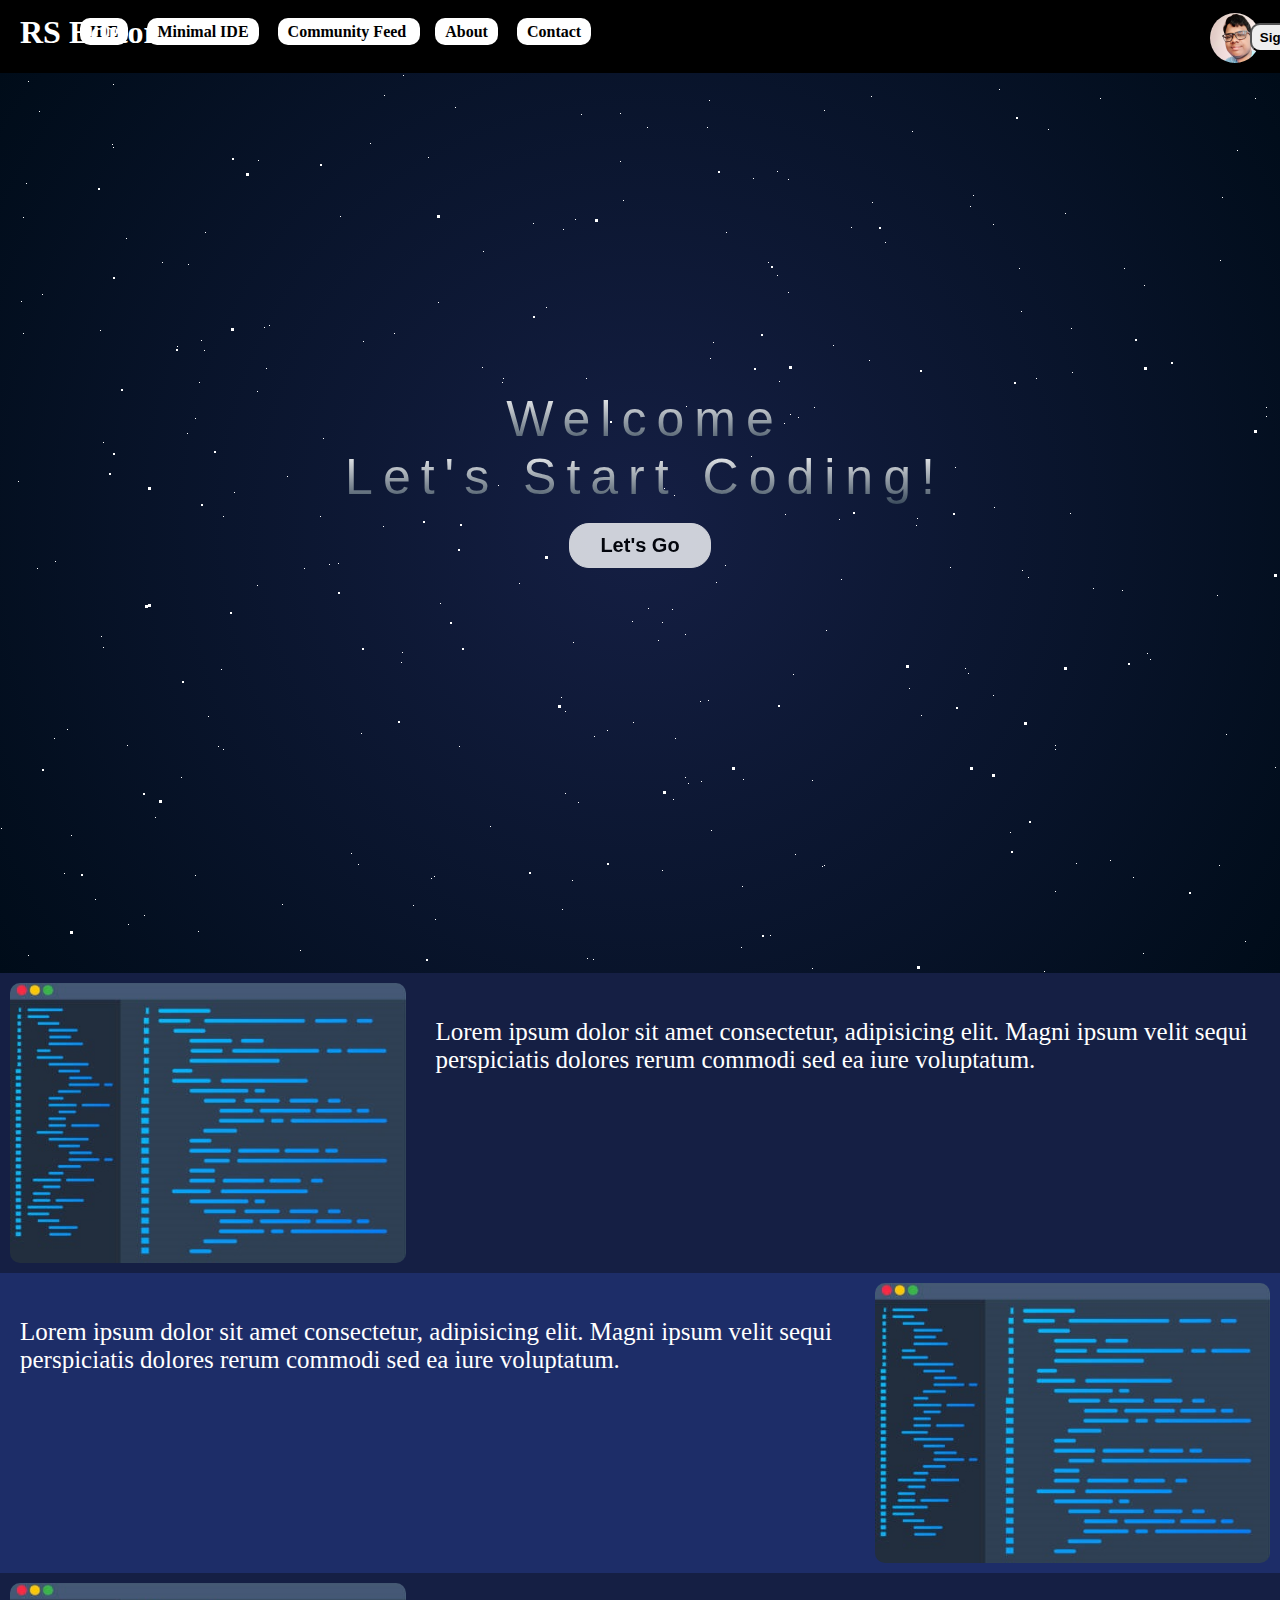
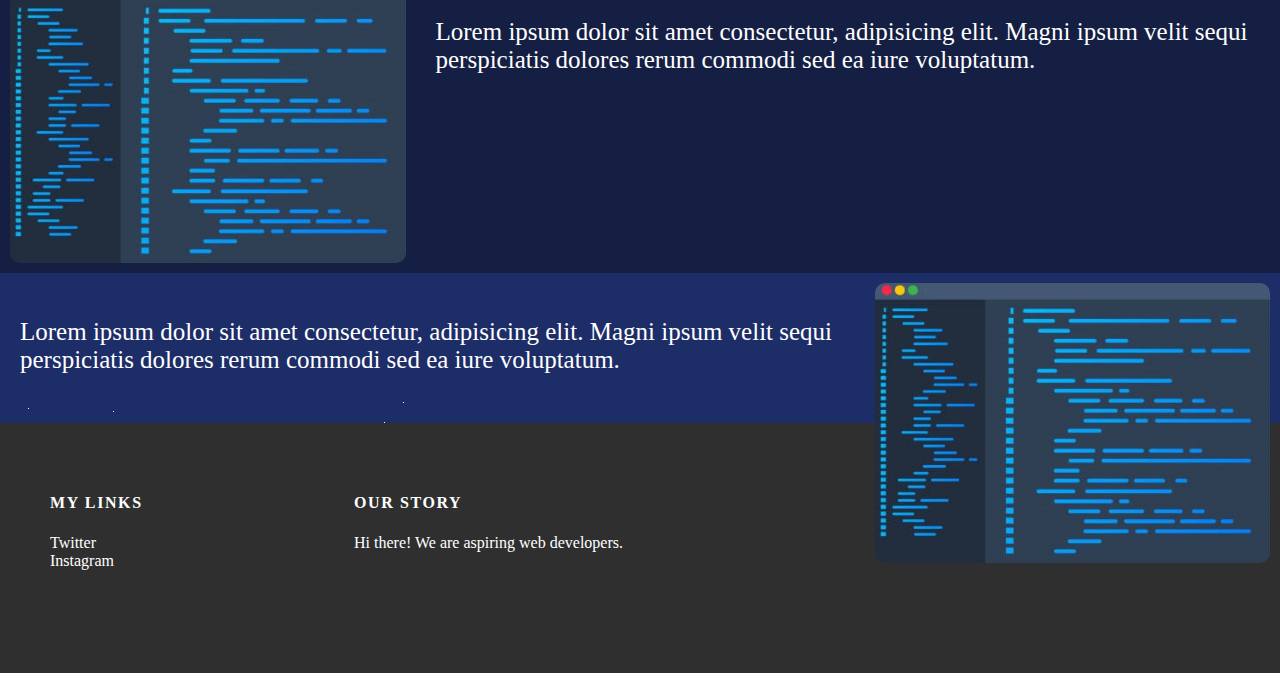
<file: index.html>
<!DOCTYPE html>
<html lang="en">

<head>
    <meta charset="UTF-8">
    <meta http-equiv="X-UA-Compatible" content="IE=edge">
    <meta name="viewport" content="width=device-width, initial-scale=1.0">
    <title></title>
    <link rel="stylesheet" href="/css/index.css">
    <link rel="stylesheet" href="/css/index_stars.css">

</head>

<body>

    <header class="header">
        <h1 class="site-title">RS Editor</h1>
        <nav class="navbar">
            <a class="nav-items" href="/pages/editor.html"><span class="nav-item-text">IDE</span></a>
            <a class="nav-items" href="/pages/minimal_editor.html"><span class="nav-item-text">Minimal IDE</span></a>
            <a class="nav-items" href="/pages/community_feed.html"><span class="nav-item-text">Community Feed
                </span></a>
            <a class="nav-items" href="/pages/about_us.html"><span class="nav-item-text">About</span></a>
            <a class="nav-items"
                href="mailto:contactsanskarcs@gmail.com?subject=subject&cc=contactsanskarcs@gmail.com"><span
                    class="nav-item-text">Contact</span></a>
            <!-- <a class="nav-items" href="/pages/"><span class="nav-item-text"></span></a> -->
        </nav>
        <button class="sign-up"><a href="/pages/login_signup.html">Sign Up</a></button>
        <button class="log-in"><a href="/pages/login_signup.html">Log In</a></button>
        <div class="profile-image-container"><a href="/pages/profile.html"><img class="profile-image"
                    src="assets/images/sanskar.png"></a></div>
    </header>

    <div class="main">
        <div class="greeting">
            <div id="stars"></div>
            <div id="stars2"></div>
            <div id="stars3"></div>
            <div id="title">
                <span> Welcome </span> <br>
                <span> Let's Start Coding! </span>
                <br><button id="login-btn" class="btn-style"><a href="/pages/login_signup.html">Let's
                        Go</button></a><br>
            </div>
        </div>
        <div class="feature-container">
            <div class="feature"><img src="/assets/images/features/f1.jpg">
                <p class="feature-info">Lorem ipsum dolor sit amet consectetur, adipisicing elit. Magni ipsum velit
                    sequi perspiciatis dolores rerum commodi sed ea iure voluptatum.</p>
            </div>
            <div class="feature">
                <p class="feature-info">Lorem ipsum dolor sit amet consectetur, adipisicing elit. Magni ipsum velit
                    sequi perspiciatis dolores rerum commodi sed ea iure voluptatum.</p><img
                    src="/assets/images/features/f1.jpg">
            </div>
            <div class="feature"><img src="/assets/images/features/f1.jpg">
                <p class="feature-info">Lorem ipsum dolor sit amet consectetur, adipisicing elit. Magni ipsum velit
                    sequi perspiciatis dolores rerum commodi sed ea iure voluptatum.</p>
            </div>
            <div class="feature">
                <p class="feature-info">Lorem ipsum dolor sit amet consectetur, adipisicing elit. Magni ipsum velit
                    sequi perspiciatis dolores rerum commodi sed ea iure voluptatum.</p><img
                    src="/assets/images/features/f1.jpg">
            </div>
        </div>
    </div>

    <div id="footer">
        <div class="container">

            <div class="column">
                <h4> My Links </h4>
                <p>
                    <a href="https://twitter.com/SanskarSanskar">Twitter</a> <br>
                    <a href="https://www.instagram.com/sanskar_suryawanshii/">Instagram</a>
                </p>
            </div>
            <div class="column">
                <h4> Our Story </h4>
                <p> Hi there! We are aspiring web developers. </p>
            </div>
        </div>
    </div>


</body>

</html>
</file>
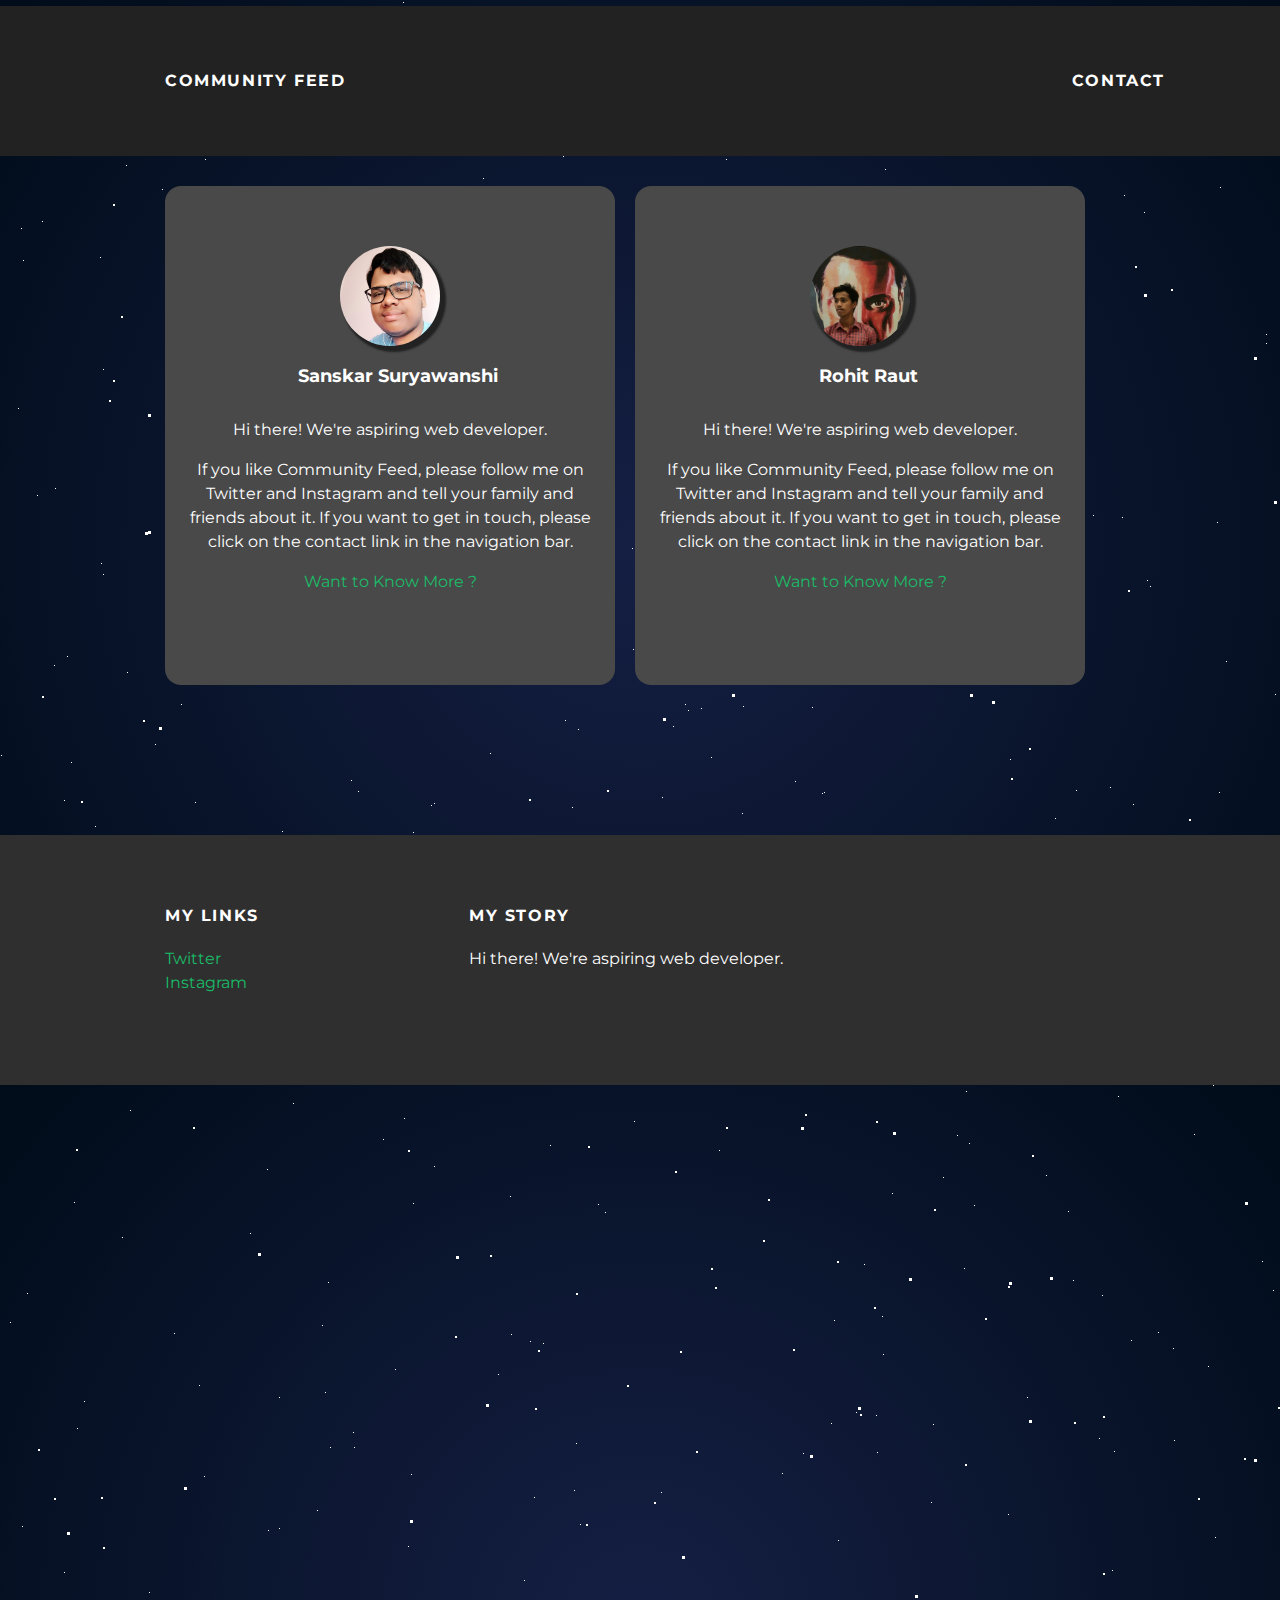
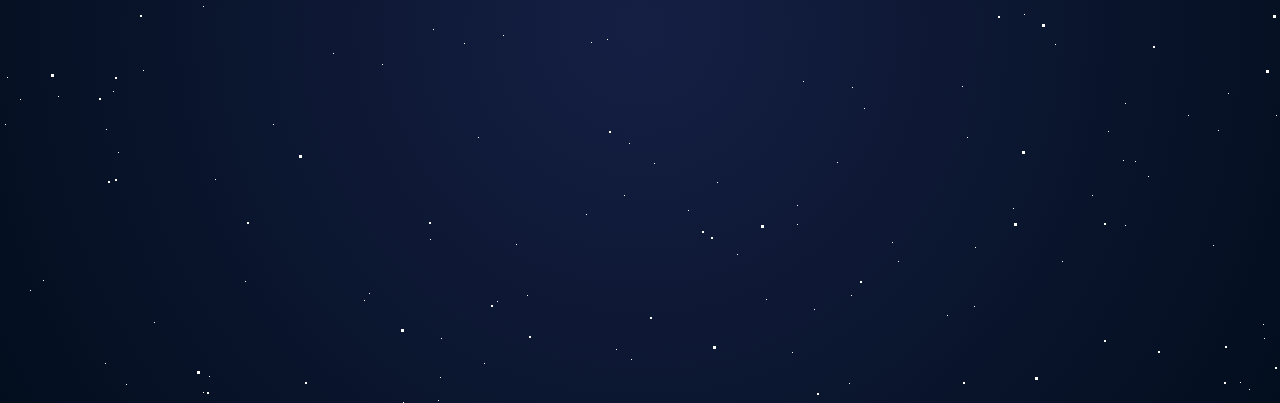
<file: pages/about_us.html>
<!DOCTYPE html>

<html>

<head>
    <title>Community Feed</title>
    <link rel="stylesheet" type="text/css" href="/css/about_us.css">
    <link rel="stylesheet" type="text/css" href="/css/index_stars.css">
    <meta name="viewport" content="width=device-width, initial-scale=1">
</head>

<body>

    <div id="stars"></div>
    <div id="stars2"></div>
    <div id="stars3"></div>

    <div id="header" style="font-weight:bold;">
        <div class="container">
            <a href="index.html">Community Feed</a>
            <a href="mailto:contactsanskarcs@gmail.com?subject=subject&cc=contactsanskarcs@gmail.com"> Contact</a>

        </div>
    </div>

    <div id="content">
        <div class="container">
            <div class="about">
                <div class="about-author" id="sanskar-about">
                    <img src="/assets/images/sanskar.png" width="100"> <br><br>
                    <span> Sanskar Suryawanshi </span>
                    <!-- <a href="https://010101-sans.github.io" id="who-am-i"> Who Am I </a> -->
                </div>

                <!-- <h1 class="about-title"> About Me </h1> -->

                <div class="about-content">
                    <p>Hi there! We're aspiring web developer.</p>
                    <p>If you like Community Feed, please follow me on Twitter and Instagram and tell your family and
                        friends about it.
                        If you want to get in touch, please click on the contact link in the navigation bar.</p>
                    <p><a href="https://010101-sans.github.io">Want to Know More ?</a></p>
                </div> <!-- about-content -->
            </div> <!-- about -->


            <div class="about" id="rohit-about">
                <div class="about-author">
                    <img src="/assets/images/rohit.jfif" width="100"> <br><br>
                    <span> Rohit Raut </span>
                    <!-- <a href="https://010101-sans.github.io" id="who-am-i"> Who Am I </a> -->
                </div>

                <!-- <h1 class="about-title"> About Me </h1> -->

                <div class="about-content">
                    <p>Hi there! We're aspiring web developer.</p>
                    <p>If you like Community Feed, please follow me on Twitter and Instagram and tell your family and
                        friends about it.
                        If you want to get in touch, please click on the contact link in the navigation bar.</p>
                    <p><a href="https://010101-sans.github.io">Want to Know More ?</a></p>
                </div> <!-- about-content -->
            </div> <!-- about -->


        </div> <!-- container -->
    </div> <!-- content -->

    <div id="footer">
        <div class="container">

            <div class="column">
                <h4> My Links </h4>
                <p>
                    <a href="https://twitter.com/SanskarSanskar">Twitter</a> <br>
                    <a href="https://www.instagram.com/sanskar_suryawanshii/">Instagram</a>
                </p>
            </div>

            <div class="column">
                <h4> My Story </h4>
                <p> Hi there! We're aspiring web developer. </p>
            </div>
        </div>
    </div>

</body>

</html>
</file>
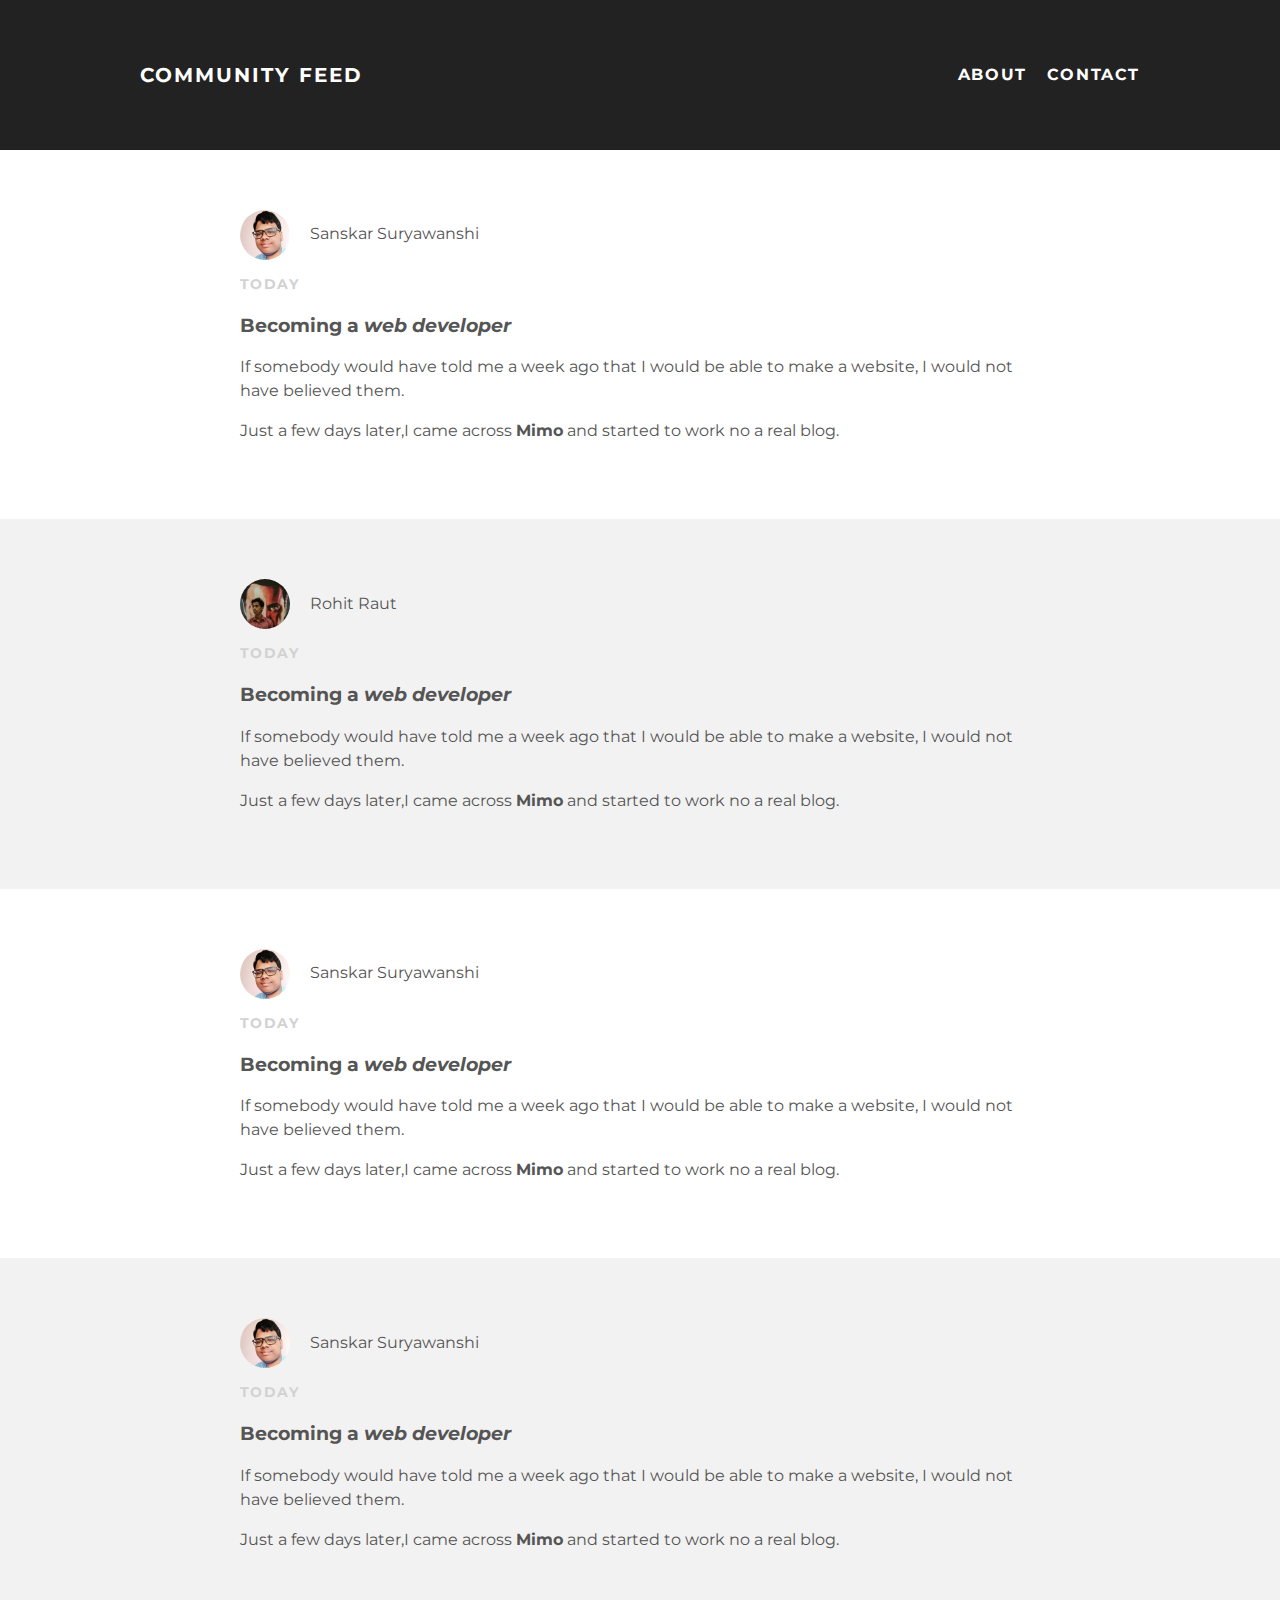
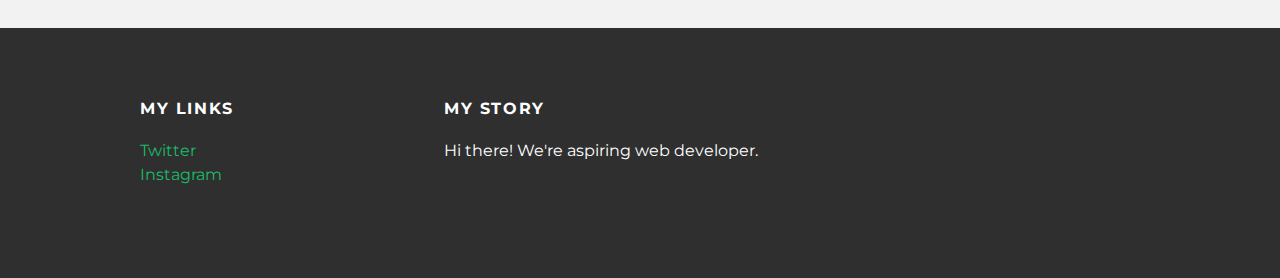
<file: pages/community_feed.html>
<!DOCTYPE html>

<html>
    <head>
        <title>RS Community Feed</title>
        <link rel="stylesheet" type="text/css" href="/css/community_feed.css">
        <meta name="viewport" content="width=device-width, initial-scale=1">
    </head>
    <body>
        
<!-- --------------------------------------------------------------------------------------------------------------- -->
        
        <div id="header" style="font-weight:bold;"> 
            <div class="container">
                <a href="/index.html" id="header-title">Community Feed</a>
                <ul class="navbar-links" id="header-nav">
                    <li><a href="/pages/about_us.html"> About </a></li>
                    <li><a href="mailto:contactsanskarcs@gmail.com?subject=subject&cc=contactsanskarcs@gmail.com"> Contact </a></li>
                </ul>
                
            </div>
        </div>

<!-- --------------------------------------------------------------------------------------------------------------- -->
        
        <div id="content">

            
            <div class="post-container">
                <div class="post">
                    
                    <div class="post-author">
                        <img src="/assets/images/sanskar.png" width="100">
                        <span> Sanskar Suryawanshi </span>
                    </div>
                    
                    <p class="post-date"> Today </p>
                    
                    <h3 class="post-title"> Becoming a <i>web developer</i> </h3>
                    
                    <div class="post-content">
                        <p> If somebody would have told me a week ago that I would be able to make a website, I would not have believed them. </p>
                        <p> Just a few days later,I came across <b>Mimo</b> and started to work no a real blog. </p>
                    </div>
                </div>
            </div>

            <div class="post-container">
                <div class="post">
                    
                    <div class="post-author">
                        <img src="/assets/images/rohit.jfif" width="100">
                        <span> Rohit Raut </span>
                    </div>
                    
                    <p class="post-date"> Today </p>
                    
                    <h3 class="post-title"> Becoming a <i>web developer</i> </h3>
                    
                    <div class="post-content">
                        <p> If somebody would have told me a week ago that I would be able to make a website, I would not have believed them. </p>
                        <p> Just a few days later,I came across <b>Mimo</b> and started to work no a real blog. </p>
                    </div>
                </div>
            </div>

            <div class="post-container">
                <div class="post">
                    
                    <div class="post-author">
                        <img src="/assets/images/sanskar.png" width="100">
                        <span> Sanskar Suryawanshi </span>
                    </div>
                    
                    <p class="post-date"> Today </p>
                    
                    <h3 class="post-title"> Becoming a <i>web developer</i> </h3>
                    
                    <div class="post-content">
                        <p> If somebody would have told me a week ago that I would be able to make a website, I would not have believed them. </p>
                        <p> Just a few days later,I came across <b>Mimo</b> and started to work no a real blog. </p>
                    </div>
                </div>
            </div>

            <div class="post-container">
                <div class="post">
                    
                    <div class="post-author">
                        <img src="/assets/images/sanskar.png" width="100">
                        <span> Sanskar Suryawanshi </span>
                    </div>
                    
                    <p class="post-date"> Today </p>
                    
                    <h3 class="post-title"> Becoming a <i>web developer</i> </h3>
                    
                    <div class="post-content">
                        <p> If somebody would have told me a week ago that I would be able to make a website, I would not have believed them. </p>
                        <p> Just a few days later,I came across <b>Mimo</b> and started to work no a real blog. </p>
                    </div>
                </div>
            </div>

        </div>

<!-- --------------------------------------------------------------------------------------------------------------- -->

        <div id="footer"> 
            <div class="container">
        
                <div class="column">
                    <h4> My Links </h4>
                    <p>
                        <a href="https://twitter.com/SanskarSanskar">Twitter</a> <br>
                        <a href="https://www.instagram.com/sanskar_suryawanshii/">Instagram</a>
                    </p>
                </div>
                
                <div class="column">
                    <h4> My Story </h4>
                    <p> Hi there! We're aspiring web developer. </p>
                </div>
                
            </div>
        </div>

<!-- --------------------------------------------------------------------------------------------------------------- -->
        
    </body>
</html>
</file>
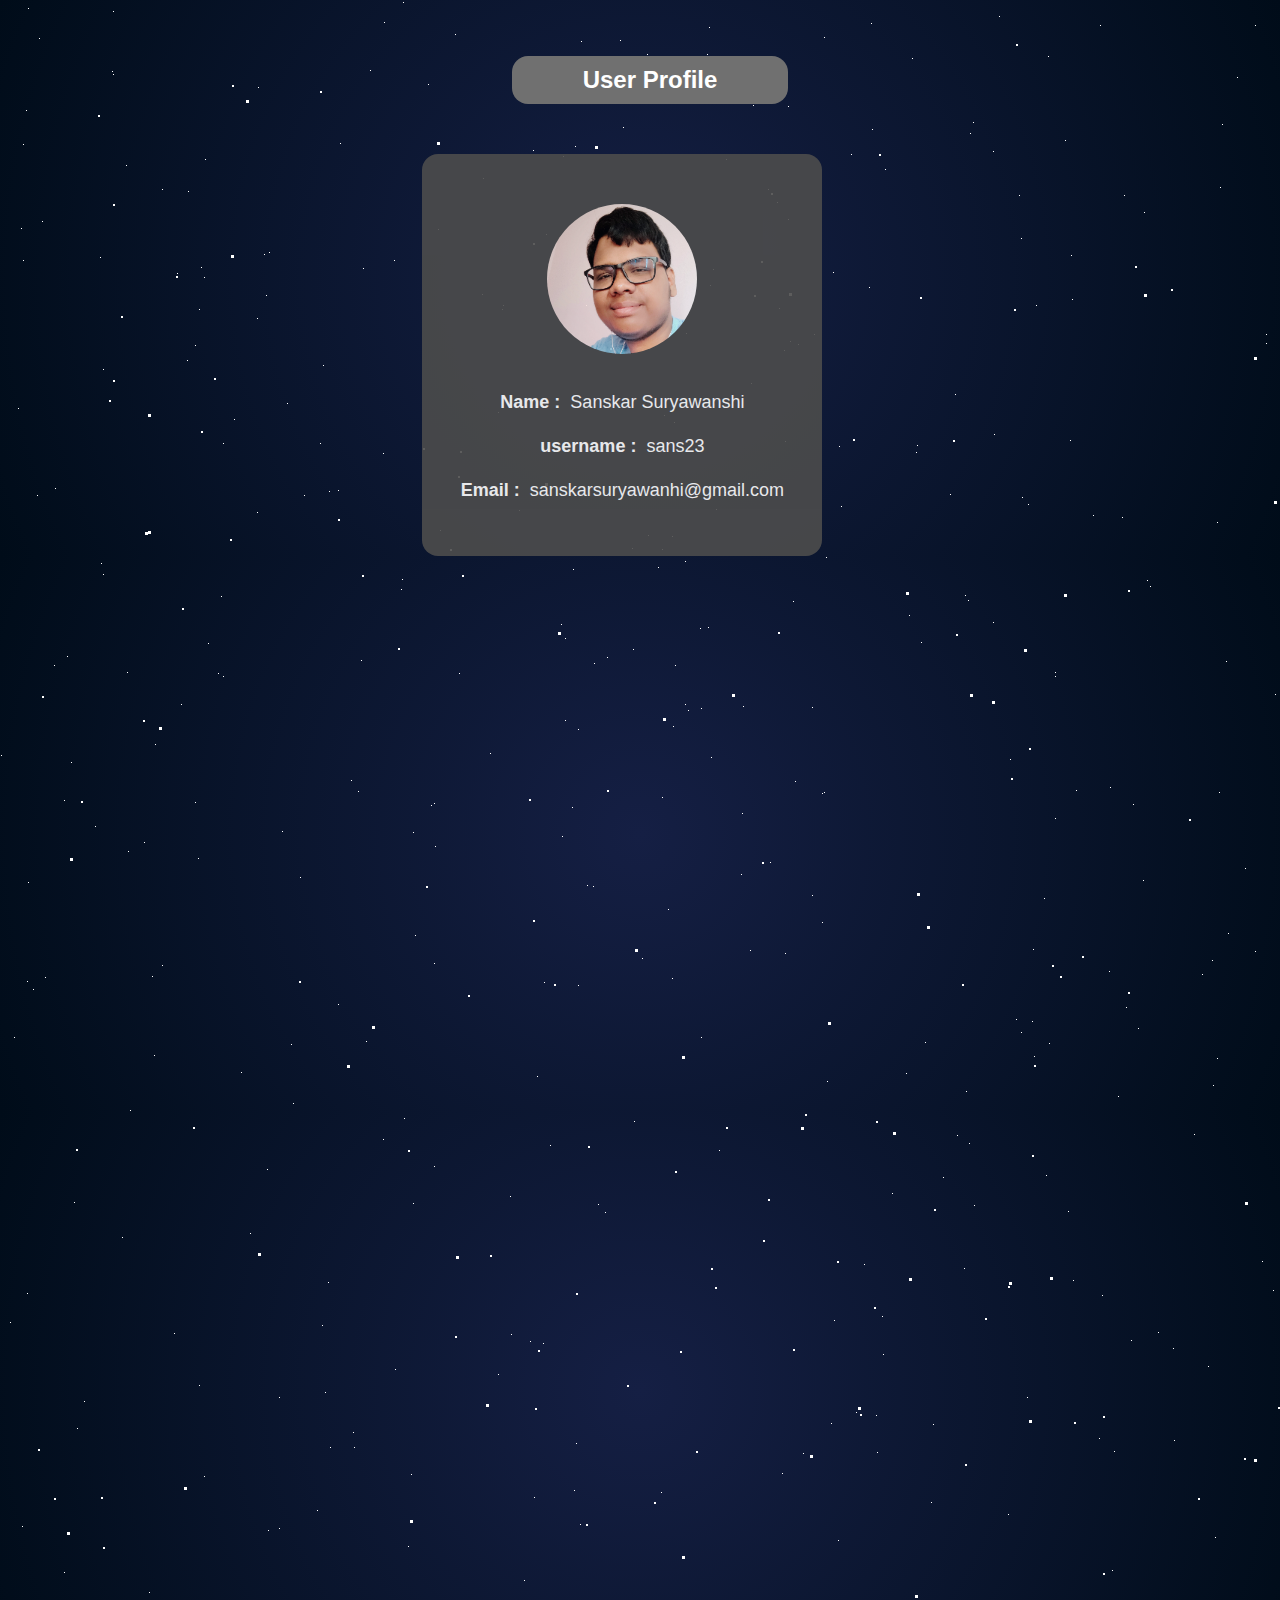
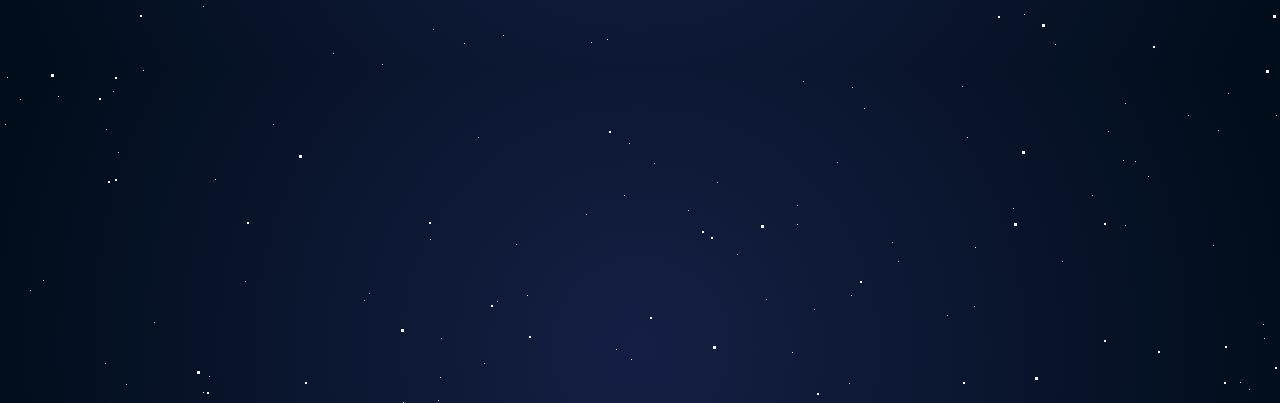
<file: pages/profile.html>
<!DOCTYPE html>
<html>

<head>
	<meta charset="utf-8">
	<meta name="viewport" content="width=device-width, initial-scale=1.25">
	<title>User Profile</title>
	<link rel="stylesheet" href="/css/profile.css">
	<link rel="stylesheet" href="/css/index_stars.css">
</head>

<body>

	<div id='stars'></div>
	<div id='stars2'></div>
	<div id='stars3'></div>

	<h1>User Profile</h1>
	<div class="profile">
		<img src="/assets/images/sanskar.png" alt="Profile Picture">
		<p class="user-info"><span>Name : </span> Sanskar Suryawanshi</p>
		<p class="user-info"><span>username : </span> sans23</p>
		<p class="user-info"><span>Email : </span> sanskarsuryawanhi@gmail.com</p>
	</div>
</body>

</html>
</file>
<file: css/index.css>
body {
    margin: 0;
    padding: 0;
    height: 100vh;
    font-family: 'Lucida Sans';
}

a {
    text-decoration: none;
    color: black;
}


/* header -------------------- */
.header {
    background-color: black;
    color: white;
    top: 0;
    margin-top: -22px;
    height: 80px;
    padding-top: 15px;
}

.site-title {
    width: 150px;
    margin-left: 20px;

}

.navbar {
    border: black;
    border-width: 12px;
    width: 600px;
    float: right;
    margin-top: -50px;
    margin-right: 600px;
}

.sign-up {
    float: left;
    margin-top: -50px;
    margin-left: 1200px;
    width: 70px;
    border-radius: 10px;
    padding-top: 5px;
    padding-bottom: 5px;
    font-weight: bold;
}

.log-in {
    float: left;
    margin-top: -50px;
    margin-left: 1300px;
    width: 70px;
    border-radius: 10px;
    padding-top: 5px;
    padding-bottom: 5px;
    font-weight: bold;
}

.nav-items {
    background-color: white;
    padding: 5px;
    padding-left: 10px;
    padding-right: 10px;
    border-radius: 10px;
    opacity: 1;
    margin-right: 15px;
    font-weight: bold;
}

.nav-item-text {
    opacity: 1.0;
    color: black;
}


/* Main -------------------- */
.main {
    background-color: white;
    height: 1500px;
    background-color: red;

}

#login-btn {
    margin-left: -10px;
    font-weight: bold;
    font-size: 20px;
    opacity: 0.8;
}

/* Button-------------------- */

.btn-style {
    padding: 10px 30px;
    margin-left: 90px;
    border: 1px solid white;
    border-radius: 20px;
    background-color: #fcfdff;
    /* color: rgb(232, 240, 232); */
}

.btn-style:hover {
    background: rgb(189, 190, 193);
    color: #000000;
    border-radius: 5px;
    box-shadow: 0 0 5px rgb(30, 70, 104),
        0 0 25px rgb(29, 41, 87),
        0 0 50px rgb(54, 60, 80),
        0 0 100px rgb(22, 35, 78);
}


.greeting {
    background-image: radial-gradient(circle, rgb(21, 31, 68), rgb(0, 12, 25));
    height: 100vh;
}

.sign-up {
    right: -50px;
    position: relative;
}
.log-in {
    right: -50px;
    position: relative;
}

.feature {
    width: 100%;
    height: 300px;
    background-color: rgb(21, 31, 68);
    color: white;
}
.feature p {
    padding: 20px;
    font-size: 25px;
}

.feature:nth-child(even) {
    background-color: rgb(29, 45, 104);
}



/* Footer -------------------- */

.column {
    min-width: 300px;
    display: inline-block;
    vertical-align: top;
}

.column a {
    color: white;
}

#footer {
    background-color: #2f2f2f;
    padding: 50px;
    height: 150px;
    position: relative;
    margin-top: 450px;
}

#footer h4 {
    color: white;
    text-transform: uppercase;
    letter-spacing: 0.1em;
}

#footer p {
    color: white;
}

/* For even .feature elements */
.feature:nth-child(even) {
    display: flex;
}

/* For odd .feature elements */
.feature:nth-child(odd) {
    display: flex;
}

.profile-image-container {
    float: right;
    margin-top: -60px;
    margin-right: 20px;
}

.profile-image-container img {
    border-radius: 23042003px;
    height: auto;
    width: 50px;
}

.feature img {
    padding: 10px;
    z-index: 1;
    border-radius: 20px;
}
</file>
<file: css/index_stars.css>
#stars {
    width: 1px;
    height: 1px;
    background: transparent;
    box-shadow: 892px 1193px #FFF, 1138px 1028px #FFF, 1671px 227px #FFF, 1202px 974px #FFF, 287px 403px #FFF, 402px 579px #FFF, 1517px 1506px #FFF, 1947px 1399px #FFF, 282px 831px #FFF, 1787px 999px #FFF, 1125px 1703px #FFF, 1388px 314px #FFF, 594px 663px #FFF, 1188px 1715px #FFF, 1332px 1475px #FFF, 1456px 1906px #FFF, 1699px 1384px #FFF, 1829px 59px #FFF, 401px 589px #FFF, 1249px 1989px #FFF, 1262px 1261px #FFF, 404px 1118px #FFF, 370px 70px #FFF, 221px 596px #FFF, 1647px 562px #FFF, 892px 1842px #FFF, 1019px 195px #FFF, 95px 826px #FFF, 18px 408px #FFF, 1896px 1552px #FFF, 1649px 1873px #FFF, 1447px 505px #FFF, 257px 318px #FFF, 1676px 133px #FFF, 777px 202px #FFF, 1365px 154px #FFF, 1683px 1855px #FFF, 1787px 1141px #FFF, 841px 506px #FFF, 1583px 1524px #FFF, 633px 649px #FFF, 1255px 25px #FFF, 1329px 1083px #FFF, 1471px 622px #FFF, 33px 989px #FFF, 1349px 1233px #FFF, 187px 360px #FFF, 1842px 928px #FFF, 1700px 151px #FFF, 1585px 1904px #FFF, 1148px 1776px #FFF, 1491px 537px #FFF, 482px 294px #FFF, 218px 673px #FFF, 1720px 988px #FFF, 993px 151px #FFF, 1125px 1825px #FFF, 1774px 199px #FFF, 1350px 575px #FFF, 1752px 1191px #FFF, 1240px 1982px #FFF, 1721px 1130px #FFF, 933px 1424px #FFF, 578px 985px #FFF, 824px 37px #FFF, 864px 1708px #FFF, 1508px 1656px #FFF, 1208px 1366px #FFF, 1744px 1441px #FFF, 103px 574px #FFF, 1552px 1379px #FFF, 1237px 77px #FFF, 478px 1737px #FFF, 42px 221px #FFF, 751px 383px #FFF, 384px 22px #FFF, 581px 41px #FFF, 1671px 116px #FFF, 28px 882px #FFF, 575px 146px #FFF, 1396px 197px #FFF, 1044px 898px #FFF, 572px 807px #FFF, 519px 510px #FFF, 433px 1629px #FFF, 126px 1984px #FFF, 358px 791px #FFF, 1742px 317px #FFF, 1073px 1280px #FFF, 30px 1890px #FFF, 925px 1042px #FFF, 1561px 387px #FFF, 711px 757px #FFF, 898px 1861px #FFF, 527px 1895px #FFF, 869px 287px #FFF, 973px 122px #FFF, 1775px 489px #FFF, 1545px 1939px #FFF, 84px 1401px #FFF, 688px 710px #FFF, 1046px 1175px #FFF, 1462px 1338px #FFF, 1940px 1102px #FFF, 1065px 140px #FFF, 1546px 71px #FFF, 565px 720px #FFF, 317px 1510px #FFF, 58px 1696px #FFF, 1450px 614px #FFF, 1852px 608px #FFF, 1494px 910px #FFF, 181px 704px #FFF, 440px 1977px #FFF, 1036px 305px #FFF, 1543px 512px #FFF, 440px 530px #FFF, 203px 1606px #FFF, 1365px 1819px #FFF, 364px 1900px #FFF, 1316px 178px #FFF, 1860px 1854px #FFF, 320px 443px #FFF, 1536px 680px #FFF, 906px 1073px #FFF, 154px 1922px #FFF, 1620px 1474px #FFF, 1748px 90px #FFF, 199px 1385px #FFF, 1760px 531px #FFF, 126px 165px #FFF, 1549px 1577px #FFF, 1648px 1138px #FFF, 23px 144px #FFF, 22px 1526px #FFF, 607px 657px #FFF, 1032px 1021px #FFF, 1460px 171px #FFF, 1484px 1164px #FFF, 441px 1938px #FFF, 428px 84px #FFF, 1953px 798px #FFF, 947px 1915px #FFF, 1021px 1032px #FFF, 199px 309px #FFF, 591px 1642px #FFF, 1334px 1307px #FFF, 1068px 1211px #FFF, 113px 1691px #FFF, 279px 1528px #FFF, 1135px 1761px #FFF, 561px 624px #FFF, 1100px 25px #FFF, 624px 1795px #FFF, 39px 38px #FFF, 1725px 1017px #FFF, 537px 1076px #FFF, 215px 1779px #FFF, 1266px 334px #FFF, 1055px 672px #FFF, 1283px 804px #FFF, 852px 1687px #FFF, 1027px 1397px #FFF, 1673px 1696px #FFF, 620px 88px #FFF, 717px 1782px #FFF, 112px 71px #FFF, 790px 341px #FFF, 607px 1639px #FFF, 1276px 1715px #FFF, 497px 1901px #FFF, 1299px 66px #FFF, 1856px 1792px #FFF, 793px 601px #FFF, 408px 1546px #FFF, 1408px 1729px #FFF, 1970px 1819px #FFF, 434px 963px #FFF, 204px 1476px #FFF, 516px 1844px #FFF, 257px 512px #FFF, 623px 127px #FFF, 912px 58px #FFF, 1433px 396px #FFF, 803px 1681px #FFF, 1811px 1259px #FFF, 122px 1237px #FFF, 203px 1992px #FFF, 333px 1653px #FFF, 1493px 1651px #FFF, 1524px 490px #FFF, 779px 308px #FFF, 1469px 1726px #FFF, 1618px 1071px #FFF, 1733px 162px #FFF, 363px 268px #FFF, 1454px 1562px #FFF, 950px 494px #FFF, 264px 254px #FFF, 1150px 586px #FFF, 1725px 861px #FFF, 1266px 343px #FFF, 580px 1524px #FFF, 999px 16px #FFF, 1753px 761px #FFF, 1427px 1977px #FFF, 1954px 199px #FFF, 1114px 1451px #FFF, 543px 1343px #FFF, 967px 1737px #FFF, 1273px 1290px #FFF, 785px 441px #FFF, 726px 159px #FFF, 1593px 935px #FFF, 1099px 1438px #FFF, 1021px 238px #FFF, 1711px 1681px #FFF, 403px 2px #FFF, 834px 1320px #FFF, 273px 1724px #FFF, 1864px 214px #FFF, 885px 169px #FFF, 7px 1677px #FFF, 459px 673px #FFF, 851px 1895px #FFF, 10px 1322px #FFF, 1412px 1717px #FFF, 1361px 1994px #FFF, 205px 159px #FFF, 837px 1762px #FFF, 716px 509px #FFF, 675px 665px #FFF, 154px 1055px #FFF, 266px 295px #FFF, 647px 54px #FFF, 1959px 1709px #FFF, 654px 1763px #FFF, 792px 1952px #FFF, 770px 862px #FFF, 1411px 861px #FFF, 434px 1166px #FFF, 1024px 1614px #FFF, 1144px 212px #FFF, 826px 557px #FFF, 353px 1432px #FFF, 413px 1203px #FFF, 1049px 1043px #FFF, 1311px 1662px #FFF, 1228px 933px #FFF, 113px 11px #FFF, 1361px 640px #FFF, 1585px 489px #FFF, 1295px 1592px #FFF, 188px 191px #FFF, 1599px 277px #FFF, 1466px 378px #FFF, 563px 156px #FFF, 1033px 949px #FFF, 209px 1976px #FFF, 648px 535px #FFF, 1292px 913px #FFF, 64px 800px #FFF, 484px 1963px #FFF, 1903px 294px #FFF, 1499px 1524px #FFF, 1856px 1129px #FFF, 14px 1037px #FFF, 1315px 1332px #FFF, 351px 780px #FFF, 1143px 880px #FFF, 1614px 1046px #FFF, 1577px 88px #FFF, 1852px 1596px #FFF, 198px 858px #FFF, 118px 1752px #FFF, 586px 1814px #FFF, 20px 1699px #FFF, 106px 1729px #FFF, 1750px 1925px #FFF, 1879px 632px #FFF, 1194px 1134px #FFF, 1028px 504px #FFF, 322px 1325px #FFF, 803px 1453px #FFF, 330px 1447px #FFF, 1112px 1570px #FFF, 5px 1724px #FFF, 931px 1502px #FFF, 1263px 1924px #FFF, 1048px 56px #FFF, 1308px 447px #FFF, 1320px 721px #FFF, 742px 813px #FFF, 788px 106px #FFF, 921px 642px #FFF, 1255px 951px #FFF, 204px 277px #FFF, 1980px 1497px #FFF, 795px 781px #FFF, 144px 842px #FFF, 685px 561px #FFF, 1300px 1218px #FFF, 784px 350px #FFF, 74px 1202px #FFF, 576px 1443px #FFF, 1109px 971px #FFF, 195px 802px #FFF, 361px 660px #FFF, 812px 895px #FFF, 1517px 76px #FFF, 1133px 804px #FFF, 411px 1474px #FFF, 534px 1497px #FFF, 1511px 1826px #FFF, 1102px 1295px #FFF, 966px 1091px #FFF, 1072px 299px #FFF, 1809px 459px #FFF, 788px 219px #FFF, 1122px 517px #FFF, 438px 229px #FFF, 1526px 703px #FFF, 1523px 312px #FFF, 713px 269px #FFF, 1790px 1390px #FFF, 1911px 1728px #FFF, 103px 369px #FFF, 1158px 1332px #FFF, 917px 445px #FFF, 1965px 71px #FFF, 498px 1374px #FFF, 43px 1880px #FFF, 1614px 479px #FFF, 155px 744px #FFF, 1967px 1216px #FFF, 1866px 30px #FFF, 490px 753px #FFF, 1173px 1348px #FFF, 658px 567px #FFF, 833px 272px #FFF, 1459px 772px #FFF, 573px 569px #FFF, 438px 2000px #FFF, 1110px 787px #FFF, 849px 1983px #FFF, 1357px 628px #FFF, 965px 595px #FFF, 957px 1135px #FFF, 962px 1686px #FFF, 162px 189px #FFF, 737px 1854px #FFF, 1618px 504px #FFF, 54px 665px #FFF, 598px 1204px #FFF, 1334px 1364px #FFF, 876px 1415px #FFF, 877px 1452px #FFF, 1467px 995px #FFF, 1245px 868px #FFF, 785px 953px #FFF, 1222px 124px #FFF, 1494px 1220px #FFF, 872px 129px #FFF, 708px 627px #FFF, 28px 8px #FFF, 1975px 222px #FFF, 909px 615px #FFF, 127px 672px #FFF, 668px 909px #FFF, 1801px 1811px #FFF, 1118px 1096px #FFF, 587px 885px #FFF, 1375px 241px #FFF, 1483px 434px #FFF, 503px 305px #FFF, 1013px 1808px #FFF, 1070px 440px #FFF, 1797px 424px #FFF, 1414px 1829px #FFF, 413px 832px #FFF, 177px 273px #FFF, 1973px 728px #FFF, 1217px 522px #FFF, 1732px 1023px #FFF, 1668px 51px #FFF, 1967px 896px #FFF, 822px 922px #FFF, 245px 1881px #FFF, 970px 133px #FFF, 1882px 273px #FFF, 1476px 295px #FFF, 634px 1121px #FFF, 1385px 637px #FFF, 1283px 194px #FFF, 1008px 1514px #FFF, 1397px 1174px #FFF, 1264px 1938px #FFF, 71px 762px #FFF, 67px 656px #FFF, 1359px 1197px #FFF, 1391px 908px #FFF, 838px 1540px #FFF, 1754px 1083px #FFF, 1212px 960px #FFF, 1391px 164px #FFF, 1830px 1388px #FFF, 530px 1341px #FFF, 1569px 942px #FFF, 1828px 1729px #FFF, 1877px 1127px #FFF, 1407px 1358px #FFF, 325px 1392px #FFF, 291px 1044px #FFF, 864px 1264px #FFF, 1921px 941px #FFF, 565px 638px #FFF, 1943px 526px #FFF, 1404px 1962px #FFF, 304px 495px #FFF, 1543px 1845px #FFF, 1954px 1855px #FFF, 974px 1205px #FFF, 455px 34px #FFF, 174px 1333px #FFF, 1356px 1315px #FFF, 64px 1572px #FFF, 1351px 1672px #FFF, 1381px 1174px #FFF, 1289px 1950px #FFF, 546px 234px #FFF, 661px 1492px #FFF, 1893px 622px #FFF, 105px 1963px #FFF, 1546px 1675px #FFF, 1382px 732px #FFF, 662px 549px #FFF, 1218px 1730px #FFF, 1213px 1845px #FFF, 707px 54px #FFF, 974px 1906px #FFF, 674px 422px #FFF, 37px 495px #FFF, 632px 548px #FFF, 943px 1177px #FFF, 1484px 564px #FFF, 1350px 1798px #FFF, 1528px 187px #FFF, 1215px 1537px #FFF, 1312px 1827px #FFF, 1287px 1173px #FFF, 664px 415px #FFF, 128px 851px #FFF, 1473px 1286px #FFF, 662px 797px #FFF, 1836px 454px #FFF, 1055px 818px #FFF, 1093px 515px #FFF, 672px 536px #FFF, 503px 1635px #FFF, 701px 708px #FFF, 1763px 416px #FFF, 1860px 550px #FFF, 1948px 913px #FFF, 1076px 790px #FFF, 1289px 1132px #FFF, 430px 1839px #FFF, 1228px 1693px #FFF, 550px 1145px #FFF, 1940px 319px #FFF, 1917px 315px #FFF, 338px 490px #FFF, 383px 453px #FFF, 382px 1664px #FFF, 1874px 238px #FFF, 1361px 1704px #FFF, 45px 977px #FFF, 616px 1949px #FFF, 533px 150px #FFF, 1932px 1513px #FFF, 1898px 1948px #FFF, 1219px 792px #FFF, 586px 305px #FFF, 827px 1081px #FFF, 1407px 190px #FFF, 483px 178px #FFF, 798px 344px #FFF, 1649px 1872px #FFF, 1785px 1362px #FFF, 366px 1041px #FFF, 1055px 676px #FFF, 1562px 1817px #FFF, 258px 87px #FFF, 916px 452px #FFF, 1337px 1951px #FFF, 812px 707px #FFF, 162px 965px #FFF, 1610px 1615px #FFF, 1311px 1658px #FFF, 328px 1282px #FFF, 1379px 196px #FFF, 1442px 1024px #FFF, 1055px 1644px #FFF, 1612px 1405px #FFF, 814px 334px #FFF, 1503px 365px #FFF, 1px 755px #FFF, 1549px 1827px #FFF, 1685px 673px #FFF, 797px 1805px #FFF, 871px 23px #FFF, 768px 189px #FFF, 1958px 312px #FFF, 1275px 694px #FFF, 1384px 512px #FFF, 1890px 1661px #FFF, 1092px 1795px #FFF, 1948px 77px #FFF, 1783px 1857px #FFF, 1406px 683px #FFF, 701px 1037px #FFF, 673px 726px #FFF, 856px 1412px #FFF, 269px 252px #FFF, 620px 40px #FFF, 672px 978px #FFF, 839px 446px #FFF, 113px 74px #FFF, 338px 1004px #FFF, 434px 803px #FFF, 1973px 422px #FFF, 415px 935px #FFF, 782px 1473px #FFF, 1062px 1861px #FFF, 250px 1233px #FFF, 562px 836px #FFF, 1671px 1721px #FFF, 777px 98px #FFF, 26px 110px #FFF, 369px 1893px #FFF, 725px 492px #FFF, 1071px 255px #FFF, 1963px 48px #FFF, 241px 1072px #FFF, 544px 982px #FFF, 1960px 1288px #FFF, 267px 1169px #FFF, 77px 1428px #FFF, 1812px 760px #FFF, 435px 846px #FFF, 395px 1369px #FFF, 1920px 76px #FFF, 688px 1810px #FFF, 642px 958px #FFF, 1699px 561px #FFF, 130px 1110px #FFF, 293px 1103px #FFF, 1979px 1599px #FFF, 1174px 1440px #FFF, 55px 488px #FFF, 431px 805px #FFF, 882px 1316px #FFF, 21px 228px #FFF, 578px 729px #FFF, 1774px 62px #FFF, 1529px 975px #FFF, 700px 628px #FFF, 1646px 613px #FFF, 1313px 1184px #FFF, 1597px 227px #FFF, 1817px 1700px #FFF, 1131px 1340px #FFF, 1815px 1009px #FFF, 710px 285px #FFF, 1395px 1783px #FFF, 964px 1268px #FFF, 1878px 264px #FFF, 1220px 187px #FFF, 831px 1423px #FFF, 1449px 1143px #FFF, 1646px 887px #FFF, 968px 600px #FFF, 631px 1959px #FFF, 1226px 661px #FFF, 1916px 1704px #FFF, 1730px 1264px #FFF, 1756px 486px #FFF, 824px 792px #FFF, 1480px 729px #FFF, 1217px 1058px #FFF, 1464px 1357px #FFF, 766px 1899px #FFF, 323px 365px #FFF, 1881px 1340px #FFF, 1691px 305px #FFF, 354px 1447px #FFF, 1839px 1012px #FFF, 1295px 493px #FFF, 223px 443px #FFF, 814px 1909px #FFF, 1707px 127px #FFF, 1380px 1117px #FFF, 1665px 1507px #FFF, 340px 143px #FFF, 329px 491px #FFF, 394px 260px #FFF, 1016px 1019px #FFF, 268px 1530px #FFF, 195px 345px #FFF, 1591px 537px #FFF, 27px 981px #FFF, 1487px 1957px #FFF, 1010px 759px #FFF, 1314px 1119px #FFF, 1561px 734px #FFF, 975px 1847px #FFF, 1930px 1832px #FFF, 149px 1592px #FFF, 510px 1196px #FFF, 1870px 1608px #FFF, 1381px 954px #FFF, 1536px 816px #FFF, 223px 676px #FFF, 234px 419px #FFF, 1343px 533px #FFF, 993px 622px #FFF, 100px 257px #FFF, 201px 267px #FFF, 1982px 964px #FFF, 822px 793px #FFF, 1554px 1338px #FFF, 208px 643px #FFF, 1510px 1322px #FFF, 1857px 647px #FFF, 1768px 14px #FFF, 1513px 1934px #FFF, 743px 706px #FFF, 1729px 1278px #FFF, 300px 877px #FFF, 1615px 304px #FFF, 1652px 892px #FFF, 1123px 1760px #FFF, 1213px 1085px #FFF, 511px 1334px #FFF, 797px 1824px #FFF, 1793px 127px #FFF, 502px 309px #FFF, 1585px 1093px #FFF, 143px 1670px #FFF, 1108px 1731px #FFF, 1612px 1468px #FFF, 1698px 275px #FFF, 851px 154px #FFF, 524px 1580px #FFF, 1554px 464px #FFF, 1022px 497px #FFF, 498px 412px #FFF, 593px 886px #FFF, 1734px 1287px #FFF, 719px 1150px #FFF, 279px 1397px #FFF, 1034px 1056px #FFF, 1868px 208px #FFF, 1603px 1615px #FFF, 605px 1212px #FFF, 969px 1143px #FFF, 101px 563px #FFF, 750px 950px #FFF, 955px 394px #FFF, 1147px 580px #FFF, 1755px 1300px #FFF, 1126px 1007px #FFF, 1732px 1761px #FFF, 1382px 95px #FFF, 1960px 1017px #FFF, 741px 874px #FFF, 1503px 596px #FFF, 1342px 443px #FFF, 1644px 262px #FFF, 464px 1643px #FFF, 1801px 1463px #FFF, 1124px 195px #FFF, 1574px 93px #FFF, 574px 1490px #FFF, 994px 434px #FFF, 1629px 888px #FFF, 1773px 984px #FFF, 883px 1354px #FFF, 1755px 1762px #FFF, 686px 333px #FFF, 1441px 1273px #FFF, 152px 976px #FFF, 27px 1293px #FFF, 709px 27px #FFF, 685px 704px #FFF, 753px 105px #FFF, 629px 1743px #FFF, 383px 1139px #FFF, 1772px 1117px #FFF, 23px 260px #FFF, 1367px 1656px #FFF;
    animation: animStar 50s linear infinite;
}

#stars:after {
    content: " ";
    position: absolute;
    top: 2000px;
    width: 1px;
    height: 1px;
    background: transparent;
    box-shadow: 892px 1193px #FFF, 1138px 1028px #FFF, 1671px 227px #FFF, 1202px 974px #FFF, 287px 403px #FFF, 402px 579px #FFF, 1517px 1506px #FFF, 1947px 1399px #FFF, 282px 831px #FFF, 1787px 999px #FFF, 1125px 1703px #FFF, 1388px 314px #FFF, 594px 663px #FFF, 1188px 1715px #FFF, 1332px 1475px #FFF, 1456px 1906px #FFF, 1699px 1384px #FFF, 1829px 59px #FFF, 401px 589px #FFF, 1249px 1989px #FFF, 1262px 1261px #FFF, 404px 1118px #FFF, 370px 70px #FFF, 221px 596px #FFF, 1647px 562px #FFF, 892px 1842px #FFF, 1019px 195px #FFF, 95px 826px #FFF, 18px 408px #FFF, 1896px 1552px #FFF, 1649px 1873px #FFF, 1447px 505px #FFF, 257px 318px #FFF, 1676px 133px #FFF, 777px 202px #FFF, 1365px 154px #FFF, 1683px 1855px #FFF, 1787px 1141px #FFF, 841px 506px #FFF, 1583px 1524px #FFF, 633px 649px #FFF, 1255px 25px #FFF, 1329px 1083px #FFF, 1471px 622px #FFF, 33px 989px #FFF, 1349px 1233px #FFF, 187px 360px #FFF, 1842px 928px #FFF, 1700px 151px #FFF, 1585px 1904px #FFF, 1148px 1776px #FFF, 1491px 537px #FFF, 482px 294px #FFF, 218px 673px #FFF, 1720px 988px #FFF, 993px 151px #FFF, 1125px 1825px #FFF, 1774px 199px #FFF, 1350px 575px #FFF, 1752px 1191px #FFF, 1240px 1982px #FFF, 1721px 1130px #FFF, 933px 1424px #FFF, 578px 985px #FFF, 824px 37px #FFF, 864px 1708px #FFF, 1508px 1656px #FFF, 1208px 1366px #FFF, 1744px 1441px #FFF, 103px 574px #FFF, 1552px 1379px #FFF, 1237px 77px #FFF, 478px 1737px #FFF, 42px 221px #FFF, 751px 383px #FFF, 384px 22px #FFF, 581px 41px #FFF, 1671px 116px #FFF, 28px 882px #FFF, 575px 146px #FFF, 1396px 197px #FFF, 1044px 898px #FFF, 572px 807px #FFF, 519px 510px #FFF, 433px 1629px #FFF, 126px 1984px #FFF, 358px 791px #FFF, 1742px 317px #FFF, 1073px 1280px #FFF, 30px 1890px #FFF, 925px 1042px #FFF, 1561px 387px #FFF, 711px 757px #FFF, 898px 1861px #FFF, 527px 1895px #FFF, 869px 287px #FFF, 973px 122px #FFF, 1775px 489px #FFF, 1545px 1939px #FFF, 84px 1401px #FFF, 688px 710px #FFF, 1046px 1175px #FFF, 1462px 1338px #FFF, 1940px 1102px #FFF, 1065px 140px #FFF, 1546px 71px #FFF, 565px 720px #FFF, 317px 1510px #FFF, 58px 1696px #FFF, 1450px 614px #FFF, 1852px 608px #FFF, 1494px 910px #FFF, 181px 704px #FFF, 440px 1977px #FFF, 1036px 305px #FFF, 1543px 512px #FFF, 440px 530px #FFF, 203px 1606px #FFF, 1365px 1819px #FFF, 364px 1900px #FFF, 1316px 178px #FFF, 1860px 1854px #FFF, 320px 443px #FFF, 1536px 680px #FFF, 906px 1073px #FFF, 154px 1922px #FFF, 1620px 1474px #FFF, 1748px 90px #FFF, 199px 1385px #FFF, 1760px 531px #FFF, 126px 165px #FFF, 1549px 1577px #FFF, 1648px 1138px #FFF, 23px 144px #FFF, 22px 1526px #FFF, 607px 657px #FFF, 1032px 1021px #FFF, 1460px 171px #FFF, 1484px 1164px #FFF, 441px 1938px #FFF, 428px 84px #FFF, 1953px 798px #FFF, 947px 1915px #FFF, 1021px 1032px #FFF, 199px 309px #FFF, 591px 1642px #FFF, 1334px 1307px #FFF, 1068px 1211px #FFF, 113px 1691px #FFF, 279px 1528px #FFF, 1135px 1761px #FFF, 561px 624px #FFF, 1100px 25px #FFF, 624px 1795px #FFF, 39px 38px #FFF, 1725px 1017px #FFF, 537px 1076px #FFF, 215px 1779px #FFF, 1266px 334px #FFF, 1055px 672px #FFF, 1283px 804px #FFF, 852px 1687px #FFF, 1027px 1397px #FFF, 1673px 1696px #FFF, 620px 88px #FFF, 717px 1782px #FFF, 112px 71px #FFF, 790px 341px #FFF, 607px 1639px #FFF, 1276px 1715px #FFF, 497px 1901px #FFF, 1299px 66px #FFF, 1856px 1792px #FFF, 793px 601px #FFF, 408px 1546px #FFF, 1408px 1729px #FFF, 1970px 1819px #FFF, 434px 963px #FFF, 204px 1476px #FFF, 516px 1844px #FFF, 257px 512px #FFF, 623px 127px #FFF, 912px 58px #FFF, 1433px 396px #FFF, 803px 1681px #FFF, 1811px 1259px #FFF, 122px 1237px #FFF, 203px 1992px #FFF, 333px 1653px #FFF, 1493px 1651px #FFF, 1524px 490px #FFF, 779px 308px #FFF, 1469px 1726px #FFF, 1618px 1071px #FFF, 1733px 162px #FFF, 363px 268px #FFF, 1454px 1562px #FFF, 950px 494px #FFF, 264px 254px #FFF, 1150px 586px #FFF, 1725px 861px #FFF, 1266px 343px #FFF, 580px 1524px #FFF, 999px 16px #FFF, 1753px 761px #FFF, 1427px 1977px #FFF, 1954px 199px #FFF, 1114px 1451px #FFF, 543px 1343px #FFF, 967px 1737px #FFF, 1273px 1290px #FFF, 785px 441px #FFF, 726px 159px #FFF, 1593px 935px #FFF, 1099px 1438px #FFF, 1021px 238px #FFF, 1711px 1681px #FFF, 403px 2px #FFF, 834px 1320px #FFF, 273px 1724px #FFF, 1864px 214px #FFF, 885px 169px #FFF, 7px 1677px #FFF, 459px 673px #FFF, 851px 1895px #FFF, 10px 1322px #FFF, 1412px 1717px #FFF, 1361px 1994px #FFF, 205px 159px #FFF, 837px 1762px #FFF, 716px 509px #FFF, 675px 665px #FFF, 154px 1055px #FFF, 266px 295px #FFF, 647px 54px #FFF, 1959px 1709px #FFF, 654px 1763px #FFF, 792px 1952px #FFF, 770px 862px #FFF, 1411px 861px #FFF, 434px 1166px #FFF, 1024px 1614px #FFF, 1144px 212px #FFF, 826px 557px #FFF, 353px 1432px #FFF, 413px 1203px #FFF, 1049px 1043px #FFF, 1311px 1662px #FFF, 1228px 933px #FFF, 113px 11px #FFF, 1361px 640px #FFF, 1585px 489px #FFF, 1295px 1592px #FFF, 188px 191px #FFF, 1599px 277px #FFF, 1466px 378px #FFF, 563px 156px #FFF, 1033px 949px #FFF, 209px 1976px #FFF, 648px 535px #FFF, 1292px 913px #FFF, 64px 800px #FFF, 484px 1963px #FFF, 1903px 294px #FFF, 1499px 1524px #FFF, 1856px 1129px #FFF, 14px 1037px #FFF, 1315px 1332px #FFF, 351px 780px #FFF, 1143px 880px #FFF, 1614px 1046px #FFF, 1577px 88px #FFF, 1852px 1596px #FFF, 198px 858px #FFF, 118px 1752px #FFF, 586px 1814px #FFF, 20px 1699px #FFF, 106px 1729px #FFF, 1750px 1925px #FFF, 1879px 632px #FFF, 1194px 1134px #FFF, 1028px 504px #FFF, 322px 1325px #FFF, 803px 1453px #FFF, 330px 1447px #FFF, 1112px 1570px #FFF, 5px 1724px #FFF, 931px 1502px #FFF, 1263px 1924px #FFF, 1048px 56px #FFF, 1308px 447px #FFF, 1320px 721px #FFF, 742px 813px #FFF, 788px 106px #FFF, 921px 642px #FFF, 1255px 951px #FFF, 204px 277px #FFF, 1980px 1497px #FFF, 795px 781px #FFF, 144px 842px #FFF, 685px 561px #FFF, 1300px 1218px #FFF, 784px 350px #FFF, 74px 1202px #FFF, 576px 1443px #FFF, 1109px 971px #FFF, 195px 802px #FFF, 361px 660px #FFF, 812px 895px #FFF, 1517px 76px #FFF, 1133px 804px #FFF, 411px 1474px #FFF, 534px 1497px #FFF, 1511px 1826px #FFF, 1102px 1295px #FFF, 966px 1091px #FFF, 1072px 299px #FFF, 1809px 459px #FFF, 788px 219px #FFF, 1122px 517px #FFF, 438px 229px #FFF, 1526px 703px #FFF, 1523px 312px #FFF, 713px 269px #FFF, 1790px 1390px #FFF, 1911px 1728px #FFF, 103px 369px #FFF, 1158px 1332px #FFF, 917px 445px #FFF, 1965px 71px #FFF, 498px 1374px #FFF, 43px 1880px #FFF, 1614px 479px #FFF, 155px 744px #FFF, 1967px 1216px #FFF, 1866px 30px #FFF, 490px 753px #FFF, 1173px 1348px #FFF, 658px 567px #FFF, 833px 272px #FFF, 1459px 772px #FFF, 573px 569px #FFF, 438px 2000px #FFF, 1110px 787px #FFF, 849px 1983px #FFF, 1357px 628px #FFF, 965px 595px #FFF, 957px 1135px #FFF, 962px 1686px #FFF, 162px 189px #FFF, 737px 1854px #FFF, 1618px 504px #FFF, 54px 665px #FFF, 598px 1204px #FFF, 1334px 1364px #FFF, 876px 1415px #FFF, 877px 1452px #FFF, 1467px 995px #FFF, 1245px 868px #FFF, 785px 953px #FFF, 1222px 124px #FFF, 1494px 1220px #FFF, 872px 129px #FFF, 708px 627px #FFF, 28px 8px #FFF, 1975px 222px #FFF, 909px 615px #FFF, 127px 672px #FFF, 668px 909px #FFF, 1801px 1811px #FFF, 1118px 1096px #FFF, 587px 885px #FFF, 1375px 241px #FFF, 1483px 434px #FFF, 503px 305px #FFF, 1013px 1808px #FFF, 1070px 440px #FFF, 1797px 424px #FFF, 1414px 1829px #FFF, 413px 832px #FFF, 177px 273px #FFF, 1973px 728px #FFF, 1217px 522px #FFF, 1732px 1023px #FFF, 1668px 51px #FFF, 1967px 896px #FFF, 822px 922px #FFF, 245px 1881px #FFF, 970px 133px #FFF, 1882px 273px #FFF, 1476px 295px #FFF, 634px 1121px #FFF, 1385px 637px #FFF, 1283px 194px #FFF, 1008px 1514px #FFF, 1397px 1174px #FFF, 1264px 1938px #FFF, 71px 762px #FFF, 67px 656px #FFF, 1359px 1197px #FFF, 1391px 908px #FFF, 838px 1540px #FFF, 1754px 1083px #FFF, 1212px 960px #FFF, 1391px 164px #FFF, 1830px 1388px #FFF, 530px 1341px #FFF, 1569px 942px #FFF, 1828px 1729px #FFF, 1877px 1127px #FFF, 1407px 1358px #FFF, 325px 1392px #FFF, 291px 1044px #FFF, 864px 1264px #FFF, 1921px 941px #FFF, 565px 638px #FFF, 1943px 526px #FFF, 1404px 1962px #FFF, 304px 495px #FFF, 1543px 1845px #FFF, 1954px 1855px #FFF, 974px 1205px #FFF, 455px 34px #FFF, 174px 1333px #FFF, 1356px 1315px #FFF, 64px 1572px #FFF, 1351px 1672px #FFF, 1381px 1174px #FFF, 1289px 1950px #FFF, 546px 234px #FFF, 661px 1492px #FFF, 1893px 622px #FFF, 105px 1963px #FFF, 1546px 1675px #FFF, 1382px 732px #FFF, 662px 549px #FFF, 1218px 1730px #FFF, 1213px 1845px #FFF, 707px 54px #FFF, 974px 1906px #FFF, 674px 422px #FFF, 37px 495px #FFF, 632px 548px #FFF, 943px 1177px #FFF, 1484px 564px #FFF, 1350px 1798px #FFF, 1528px 187px #FFF, 1215px 1537px #FFF, 1312px 1827px #FFF, 1287px 1173px #FFF, 664px 415px #FFF, 128px 851px #FFF, 1473px 1286px #FFF, 662px 797px #FFF, 1836px 454px #FFF, 1055px 818px #FFF, 1093px 515px #FFF, 672px 536px #FFF, 503px 1635px #FFF, 701px 708px #FFF, 1763px 416px #FFF, 1860px 550px #FFF, 1948px 913px #FFF, 1076px 790px #FFF, 1289px 1132px #FFF, 430px 1839px #FFF, 1228px 1693px #FFF, 550px 1145px #FFF, 1940px 319px #FFF, 1917px 315px #FFF, 338px 490px #FFF, 383px 453px #FFF, 382px 1664px #FFF, 1874px 238px #FFF, 1361px 1704px #FFF, 45px 977px #FFF, 616px 1949px #FFF, 533px 150px #FFF, 1932px 1513px #FFF, 1898px 1948px #FFF, 1219px 792px #FFF, 586px 305px #FFF, 827px 1081px #FFF, 1407px 190px #FFF, 483px 178px #FFF, 798px 344px #FFF, 1649px 1872px #FFF, 1785px 1362px #FFF, 366px 1041px #FFF, 1055px 676px #FFF, 1562px 1817px #FFF, 258px 87px #FFF, 916px 452px #FFF, 1337px 1951px #FFF, 812px 707px #FFF, 162px 965px #FFF, 1610px 1615px #FFF, 1311px 1658px #FFF, 328px 1282px #FFF, 1379px 196px #FFF, 1442px 1024px #FFF, 1055px 1644px #FFF, 1612px 1405px #FFF, 814px 334px #FFF, 1503px 365px #FFF, 1px 755px #FFF, 1549px 1827px #FFF, 1685px 673px #FFF, 797px 1805px #FFF, 871px 23px #FFF, 768px 189px #FFF, 1958px 312px #FFF, 1275px 694px #FFF, 1384px 512px #FFF, 1890px 1661px #FFF, 1092px 1795px #FFF, 1948px 77px #FFF, 1783px 1857px #FFF, 1406px 683px #FFF, 701px 1037px #FFF, 673px 726px #FFF, 856px 1412px #FFF, 269px 252px #FFF, 620px 40px #FFF, 672px 978px #FFF, 839px 446px #FFF, 113px 74px #FFF, 338px 1004px #FFF, 434px 803px #FFF, 1973px 422px #FFF, 415px 935px #FFF, 782px 1473px #FFF, 1062px 1861px #FFF, 250px 1233px #FFF, 562px 836px #FFF, 1671px 1721px #FFF, 777px 98px #FFF, 26px 110px #FFF, 369px 1893px #FFF, 725px 492px #FFF, 1071px 255px #FFF, 1963px 48px #FFF, 241px 1072px #FFF, 544px 982px #FFF, 1960px 1288px #FFF, 267px 1169px #FFF, 77px 1428px #FFF, 1812px 760px #FFF, 435px 846px #FFF, 395px 1369px #FFF, 1920px 76px #FFF, 688px 1810px #FFF, 642px 958px #FFF, 1699px 561px #FFF, 130px 1110px #FFF, 293px 1103px #FFF, 1979px 1599px #FFF, 1174px 1440px #FFF, 55px 488px #FFF, 431px 805px #FFF, 882px 1316px #FFF, 21px 228px #FFF, 578px 729px #FFF, 1774px 62px #FFF, 1529px 975px #FFF, 700px 628px #FFF, 1646px 613px #FFF, 1313px 1184px #FFF, 1597px 227px #FFF, 1817px 1700px #FFF, 1131px 1340px #FFF, 1815px 1009px #FFF, 710px 285px #FFF, 1395px 1783px #FFF, 964px 1268px #FFF, 1878px 264px #FFF, 1220px 187px #FFF, 831px 1423px #FFF, 1449px 1143px #FFF, 1646px 887px #FFF, 968px 600px #FFF, 631px 1959px #FFF, 1226px 661px #FFF, 1916px 1704px #FFF, 1730px 1264px #FFF, 1756px 486px #FFF, 824px 792px #FFF, 1480px 729px #FFF, 1217px 1058px #FFF, 1464px 1357px #FFF, 766px 1899px #FFF, 323px 365px #FFF, 1881px 1340px #FFF, 1691px 305px #FFF, 354px 1447px #FFF, 1839px 1012px #FFF, 1295px 493px #FFF, 223px 443px #FFF, 814px 1909px #FFF, 1707px 127px #FFF, 1380px 1117px #FFF, 1665px 1507px #FFF, 340px 143px #FFF, 329px 491px #FFF, 394px 260px #FFF, 1016px 1019px #FFF, 268px 1530px #FFF, 195px 345px #FFF, 1591px 537px #FFF, 27px 981px #FFF, 1487px 1957px #FFF, 1010px 759px #FFF, 1314px 1119px #FFF, 1561px 734px #FFF, 975px 1847px #FFF, 1930px 1832px #FFF, 149px 1592px #FFF, 510px 1196px #FFF, 1870px 1608px #FFF, 1381px 954px #FFF, 1536px 816px #FFF, 223px 676px #FFF, 234px 419px #FFF, 1343px 533px #FFF, 993px 622px #FFF, 100px 257px #FFF, 201px 267px #FFF, 1982px 964px #FFF, 822px 793px #FFF, 1554px 1338px #FFF, 208px 643px #FFF, 1510px 1322px #FFF, 1857px 647px #FFF, 1768px 14px #FFF, 1513px 1934px #FFF, 743px 706px #FFF, 1729px 1278px #FFF, 300px 877px #FFF, 1615px 304px #FFF, 1652px 892px #FFF, 1123px 1760px #FFF, 1213px 1085px #FFF, 511px 1334px #FFF, 797px 1824px #FFF, 1793px 127px #FFF, 502px 309px #FFF, 1585px 1093px #FFF, 143px 1670px #FFF, 1108px 1731px #FFF, 1612px 1468px #FFF, 1698px 275px #FFF, 851px 154px #FFF, 524px 1580px #FFF, 1554px 464px #FFF, 1022px 497px #FFF, 498px 412px #FFF, 593px 886px #FFF, 1734px 1287px #FFF, 719px 1150px #FFF, 279px 1397px #FFF, 1034px 1056px #FFF, 1868px 208px #FFF, 1603px 1615px #FFF, 605px 1212px #FFF, 969px 1143px #FFF, 101px 563px #FFF, 750px 950px #FFF, 955px 394px #FFF, 1147px 580px #FFF, 1755px 1300px #FFF, 1126px 1007px #FFF, 1732px 1761px #FFF, 1382px 95px #FFF, 1960px 1017px #FFF, 741px 874px #FFF, 1503px 596px #FFF, 1342px 443px #FFF, 1644px 262px #FFF, 464px 1643px #FFF, 1801px 1463px #FFF, 1124px 195px #FFF, 1574px 93px #FFF, 574px 1490px #FFF, 994px 434px #FFF, 1629px 888px #FFF, 1773px 984px #FFF, 883px 1354px #FFF, 1755px 1762px #FFF, 686px 333px #FFF, 1441px 1273px #FFF, 152px 976px #FFF, 27px 1293px #FFF, 709px 27px #FFF, 685px 704px #FFF, 753px 105px #FFF, 629px 1743px #FFF, 383px 1139px #FFF, 1772px 1117px #FFF, 23px 260px #FFF, 1367px 1656px #FFF;
}

#stars2 {
    width: 2px;
    height: 2px;
    background: transparent;
    box-shadow: 1995px 1333px #FFF, 538px 1349px #FFF, 853px 438px #FFF, 182px 607px #FFF, 778px 631px #FFF, 458px 475px #FFF, 1052px 964px #FFF, 1731px 1193px #FFF, 675px 1170px #FFF, 1871px 1860px #FFF, 1451px 1808px #FFF, 1413px 393px #FFF, 533px 242px #FFF, 860px 1880px #FFF, 1969px 73px #FFF, 711px 1267px #FFF, 1008px 1285px #FFF, 1449px 573px #FFF, 1895px 531px #FFF, 201px 430px #FFF, 1488px 1479px #FFF, 42px 695px #FFF, 962px 983px #FFF, 965px 1463px #FFF, 1171px 288px #FFF, 1347px 1749px #FFF, 1290px 1183px #FFF, 423px 447px #FFF, 817px 1992px #FFF, 1808px 1208px #FFF, 1014px 308px #FFF, 1082px 955px #FFF, 1610px 206px #FFF, 140px 1614px #FFF, 1674px 1631px #FFF, 1932px 1779px #FFF, 1708px 1380px #FFF, 450px 548px #FFF, 115px 1778px #FFF, 1074px 1421px #FFF, 533px 919px #FFF, 805px 1113px #FFF, 1547px 1519px #FFF, 1334px 1066px #FFF, 998px 1615px #FFF, 1912px 1238px #FFF, 1321px 101px #FFF, 1286px 485px #FFF, 1864px 1534px #FFF, 1976px 942px #FFF, 1060px 975px #FFF, 1347px 1966px #FFF, 468px 994px #FFF, 715px 1286px #FFF, 1104px 1939px #FFF, 230px 538px #FFF, 1615px 1573px #FFF, 1011px 777px #FFF, 1288px 89px #FFF, 490px 1254px #FFF, 460px 450px #FFF, 101px 1496px #FFF, 1402px 1730px #FFF, 99px 1697px #FFF, 108px 1780px #FFF, 576px 1292px #FFF, 1345px 1270px #FFF, 1668px 705px #FFF, 491px 1904px #FFF, 876px 1120px #FFF, 1472px 972px #FFF, 1892px 1576px #FFF, 1198px 1497px #FFF, 1409px 768px #FFF, 761px 260px #FFF, 1457px 1754px #FFF, 1694px 749px #FFF, 214px 377px #FFF, 1499px 1973px #FFF, 207px 1991px #FFF, 711px 1836px #FFF, 1872px 711px #FFF, 1567px 1339px #FFF, 554px 983px #FFF, 586px 1523px #FFF, 115px 1676px #FFF, 1569px 1038px #FFF, 362px 574px #FFF, 771px 192px #FFF, 702px 1830px #FFF, 1549px 1440px #FFF, 113px 203px #FFF, 1800px 117px #FFF, 1639px 1027px #FFF, 1874px 1102px #FFF, 793px 1348px #FFF, 934px 1208px #FFF, 1699px 1151px #FFF, 1275px 1966px #FFF, 1032px 1154px #FFF, 113px 379px #FFF, 1872px 1942px #FFF, 1604px 683px #FFF, 1016px 43px #FFF, 680px 1350px #FFF, 953px 439px #FFF, 1633px 1553px #FFF, 754px 294px #FFF, 1034px 1064px #FFF, 1135px 265px #FFF, 529px 1935px #FFF, 610px 347px #FFF, 76px 1148px #FFF, 1675px 979px #FFF, 299px 980px #FFF, 1128px 991px #FFF, 1103px 1572px #FFF, 1224px 1981px #FFF, 81px 800px #FFF, 1431px 289px #FFF, 1907px 13px #FFF, 718px 97px #FFF, 874px 1306px #FFF, 1913px 1275px #FFF, 1894px 904px #FFF, 121px 315px #FFF, 1104px 1822px #FFF, 1985px 72px #FFF, 1487px 1300px #FFF, 1153px 1645px #FFF, 54px 1497px #FFF, 963px 1981px #FFF, 1456px 1209px #FFF, 1463px 1689px #FFF, 763px 1239px #FFF, 650px 1916px #FFF, 1719px 1896px #FFF, 232px 84px #FFF, 1244px 1457px #FFF, 1189px 818px #FFF, 956px 633px #FFF, 1656px 1232px #FFF, 920px 296px #FFF, 143px 719px #FFF, 1128px 589px #FFF, 1520px 251px #FFF, 176px 275px #FFF, 247px 1821px #FFF, 1378px 792px #FFF, 455px 1335px #FFF, 768px 1198px #FFF, 1225px 1945px #FFF, 607px 789px #FFF, 98px 114px #FFF, 1652px 1291px #FFF, 696px 1450px #FFF, 408px 1149px #FFF, 38px 1448px #FFF, 726px 1126px #FFF, 1369px 997px #FFF, 654px 1501px #FFF, 1680px 596px #FFF, 1471px 769px #FFF, 837px 1260px #FFF, 627px 1384px #FFF, 462px 574px #FFF, 1699px 294px #FFF, 320px 90px #FFF, 1780px 1684px #FFF, 1448px 1500px #FFF, 1607px 948px #FFF, 338px 518px #FFF, 609px 1730px #FFF, 1158px 1950px #FFF, 103px 1546px #FFF, 1804px 1151px #FFF, 429px 1821px #FFF, 529px 798px #FFF, 1386px 1989px #FFF, 588px 1145px #FFF, 535px 1407px #FFF, 1278px 1406px #FFF, 426px 885px #FFF, 1679px 1782px #FFF, 305px 1981px #FFF, 1628px 1668px #FFF, 1540px 1932px #FFF, 1356px 1121px #FFF, 1103px 1415px #FFF, 109px 399px #FFF, 985px 1317px #FFF, 1354px 981px #FFF, 398px 647px #FFF, 860px 1413px #FFF, 1941px 532px #FFF, 1432px 1077px #FFF, 193px 1126px #FFF, 762px 861px #FFF, 1029px 747px #FFF, 879px 153px #FFF;
    animation: animStar 100s linear infinite;
}

#stars2:after {
    content: " ";
    position: absolute;
    top: 2000px;
    width: 2px;
    height: 2px;
    background: transparent;
    box-shadow: 1995px 1333px #FFF, 538px 1349px #FFF, 853px 438px #FFF, 182px 607px #FFF, 778px 631px #FFF, 458px 475px #FFF, 1052px 964px #FFF, 1731px 1193px #FFF, 675px 1170px #FFF, 1871px 1860px #FFF, 1451px 1808px #FFF, 1413px 393px #FFF, 533px 242px #FFF, 860px 1880px #FFF, 1969px 73px #FFF, 711px 1267px #FFF, 1008px 1285px #FFF, 1449px 573px #FFF, 1895px 531px #FFF, 201px 430px #FFF, 1488px 1479px #FFF, 42px 695px #FFF, 962px 983px #FFF, 965px 1463px #FFF, 1171px 288px #FFF, 1347px 1749px #FFF, 1290px 1183px #FFF, 423px 447px #FFF, 817px 1992px #FFF, 1808px 1208px #FFF, 1014px 308px #FFF, 1082px 955px #FFF, 1610px 206px #FFF, 140px 1614px #FFF, 1674px 1631px #FFF, 1932px 1779px #FFF, 1708px 1380px #FFF, 450px 548px #FFF, 115px 1778px #FFF, 1074px 1421px #FFF, 533px 919px #FFF, 805px 1113px #FFF, 1547px 1519px #FFF, 1334px 1066px #FFF, 998px 1615px #FFF, 1912px 1238px #FFF, 1321px 101px #FFF, 1286px 485px #FFF, 1864px 1534px #FFF, 1976px 942px #FFF, 1060px 975px #FFF, 1347px 1966px #FFF, 468px 994px #FFF, 715px 1286px #FFF, 1104px 1939px #FFF, 230px 538px #FFF, 1615px 1573px #FFF, 1011px 777px #FFF, 1288px 89px #FFF, 490px 1254px #FFF, 460px 450px #FFF, 101px 1496px #FFF, 1402px 1730px #FFF, 99px 1697px #FFF, 108px 1780px #FFF, 576px 1292px #FFF, 1345px 1270px #FFF, 1668px 705px #FFF, 491px 1904px #FFF, 876px 1120px #FFF, 1472px 972px #FFF, 1892px 1576px #FFF, 1198px 1497px #FFF, 1409px 768px #FFF, 761px 260px #FFF, 1457px 1754px #FFF, 1694px 749px #FFF, 214px 377px #FFF, 1499px 1973px #FFF, 207px 1991px #FFF, 711px 1836px #FFF, 1872px 711px #FFF, 1567px 1339px #FFF, 554px 983px #FFF, 586px 1523px #FFF, 115px 1676px #FFF, 1569px 1038px #FFF, 362px 574px #FFF, 771px 192px #FFF, 702px 1830px #FFF, 1549px 1440px #FFF, 113px 203px #FFF, 1800px 117px #FFF, 1639px 1027px #FFF, 1874px 1102px #FFF, 793px 1348px #FFF, 934px 1208px #FFF, 1699px 1151px #FFF, 1275px 1966px #FFF, 1032px 1154px #FFF, 113px 379px #FFF, 1872px 1942px #FFF, 1604px 683px #FFF, 1016px 43px #FFF, 680px 1350px #FFF, 953px 439px #FFF, 1633px 1553px #FFF, 754px 294px #FFF, 1034px 1064px #FFF, 1135px 265px #FFF, 529px 1935px #FFF, 610px 347px #FFF, 76px 1148px #FFF, 1675px 979px #FFF, 299px 980px #FFF, 1128px 991px #FFF, 1103px 1572px #FFF, 1224px 1981px #FFF, 81px 800px #FFF, 1431px 289px #FFF, 1907px 13px #FFF, 718px 97px #FFF, 874px 1306px #FFF, 1913px 1275px #FFF, 1894px 904px #FFF, 121px 315px #FFF, 1104px 1822px #FFF, 1985px 72px #FFF, 1487px 1300px #FFF, 1153px 1645px #FFF, 54px 1497px #FFF, 963px 1981px #FFF, 1456px 1209px #FFF, 1463px 1689px #FFF, 763px 1239px #FFF, 650px 1916px #FFF, 1719px 1896px #FFF, 232px 84px #FFF, 1244px 1457px #FFF, 1189px 818px #FFF, 956px 633px #FFF, 1656px 1232px #FFF, 920px 296px #FFF, 143px 719px #FFF, 1128px 589px #FFF, 1520px 251px #FFF, 176px 275px #FFF, 247px 1821px #FFF, 1378px 792px #FFF, 455px 1335px #FFF, 768px 1198px #FFF, 1225px 1945px #FFF, 607px 789px #FFF, 98px 114px #FFF, 1652px 1291px #FFF, 696px 1450px #FFF, 408px 1149px #FFF, 38px 1448px #FFF, 726px 1126px #FFF, 1369px 997px #FFF, 654px 1501px #FFF, 1680px 596px #FFF, 1471px 769px #FFF, 837px 1260px #FFF, 627px 1384px #FFF, 462px 574px #FFF, 1699px 294px #FFF, 320px 90px #FFF, 1780px 1684px #FFF, 1448px 1500px #FFF, 1607px 948px #FFF, 338px 518px #FFF, 609px 1730px #FFF, 1158px 1950px #FFF, 103px 1546px #FFF, 1804px 1151px #FFF, 429px 1821px #FFF, 529px 798px #FFF, 1386px 1989px #FFF, 588px 1145px #FFF, 535px 1407px #FFF, 1278px 1406px #FFF, 426px 885px #FFF, 1679px 1782px #FFF, 305px 1981px #FFF, 1628px 1668px #FFF, 1540px 1932px #FFF, 1356px 1121px #FFF, 1103px 1415px #FFF, 109px 399px #FFF, 985px 1317px #FFF, 1354px 981px #FFF, 398px 647px #FFF, 860px 1413px #FFF, 1941px 532px #FFF, 1432px 1077px #FFF, 193px 1126px #FFF, 762px 861px #FFF, 1029px 747px #FFF, 879px 153px #FFF;
}

#stars3 {
    width: 3px;
    height: 3px;
    background: transparent;
    box-shadow: 148px 411px #FFF, 1064px 591px #FFF, 917px 890px #FFF, 67px 1529px #FFF, 909px 1275px #FFF, 401px 1926px #FFF, 437px 139px #FFF, 732px 691px #FFF, 347px 1062px #FFF, 1557px 926px #FFF, 1484px 1626px #FFF, 1856px 120px #FFF, 1520px 1427px #FFF, 828px 1019px #FFF, 1682px 1937px #FFF, 1009px 1279px #FFF, 1621px 1808px #FFF, 486px 1401px #FFF, 70px 855px #FFF, 927px 923px #FFF, 1941px 1570px #FFF, 1024px 646px #FFF, 1364px 1268px #FFF, 1652px 1917px #FFF, 1488px 414px #FFF, 1562px 1068px #FFF, 1352px 13px #FFF, 992px 698px #FFF, 663px 715px #FFF, 1042px 1621px #FFF, 906px 589px #FFF, 1274px 498px #FFF, 1424px 981px #FFF, 1489px 432px #FFF, 713px 1943px #FFF, 159px 724px #FFF, 1699px 609px #FFF, 595px 143px #FFF, 545px 480px #FFF, 682px 1053px #FFF, 1833px 461px #FFF, 1911px 269px #FFF, 801px 1124px #FFF, 1245px 1199px #FFF, 915px 1592px #FFF, 1381px 1150px #FFF, 1273px 1612px #FFF, 1626px 142px #FFF, 858px 1404px #FFF, 1574px 643px #FFF, 51px 1671px #FFF, 1050px 1274px #FFF, 1035px 1974px #FFF, 1873px 16px #FFF, 970px 691px #FFF, 1303px 132px #FFF, 1714px 309px #FFF, 761px 1822px #FFF, 635px 946px #FFF, 1531px 138px #FFF, 1754px 640px #FFF, 1721px 238px #FFF, 1888px 265px #FFF, 1449px 473px #FFF, 1456px 39px #FFF, 1913px 1214px #FFF, 810px 1452px #FFF, 1806px 359px #FFF, 893px 1129px #FFF, 1346px 1238px #FFF, 789px 290px #FFF, 1254px 1456px #FFF, 1792px 64px #FFF, 1709px 863px #FFF, 299px 1752px #FFF, 1144px 291px #FFF, 1029px 1417px #FFF, 197px 1968px #FFF, 558px 629px #FFF, 1254px 354px #FFF, 246px 97px #FFF, 1929px 46px #FFF, 1509px 785px #FFF, 231px 252px #FFF, 184px 1484px #FFF, 682px 1553px #FFF, 145px 529px #FFF, 258px 1250px #FFF, 1636px 457px #FFF, 1266px 1667px #FFF, 456px 1253px #FFF, 1657px 1270px #FFF, 1927px 28px #FFF, 148px 528px #FFF, 1022px 1748px #FFF, 1014px 1820px #FFF, 410px 1517px #FFF, 1862px 632px #FFF, 1871px 624px #FFF, 372px 1023px #FFF;
    animation: animStar 150s linear infinite;
}

#stars3:after {
    content: " ";
    position: absolute;
    top: 2000px;
    width: 3px;
    height: 3px;
    background: transparent;
    box-shadow: 148px 411px #FFF, 1064px 591px #FFF, 917px 890px #FFF, 67px 1529px #FFF, 909px 1275px #FFF, 401px 1926px #FFF, 437px 139px #FFF, 732px 691px #FFF, 347px 1062px #FFF, 1557px 926px #FFF, 1484px 1626px #FFF, 1856px 120px #FFF, 1520px 1427px #FFF, 828px 1019px #FFF, 1682px 1937px #FFF, 1009px 1279px #FFF, 1621px 1808px #FFF, 486px 1401px #FFF, 70px 855px #FFF, 927px 923px #FFF, 1941px 1570px #FFF, 1024px 646px #FFF, 1364px 1268px #FFF, 1652px 1917px #FFF, 1488px 414px #FFF, 1562px 1068px #FFF, 1352px 13px #FFF, 992px 698px #FFF, 663px 715px #FFF, 1042px 1621px #FFF, 906px 589px #FFF, 1274px 498px #FFF, 1424px 981px #FFF, 1489px 432px #FFF, 713px 1943px #FFF, 159px 724px #FFF, 1699px 609px #FFF, 595px 143px #FFF, 545px 480px #FFF, 682px 1053px #FFF, 1833px 461px #FFF, 1911px 269px #FFF, 801px 1124px #FFF, 1245px 1199px #FFF, 915px 1592px #FFF, 1381px 1150px #FFF, 1273px 1612px #FFF, 1626px 142px #FFF, 858px 1404px #FFF, 1574px 643px #FFF, 51px 1671px #FFF, 1050px 1274px #FFF, 1035px 1974px #FFF, 1873px 16px #FFF, 970px 691px #FFF, 1303px 132px #FFF, 1714px 309px #FFF, 761px 1822px #FFF, 635px 946px #FFF, 1531px 138px #FFF, 1754px 640px #FFF, 1721px 238px #FFF, 1888px 265px #FFF, 1449px 473px #FFF, 1456px 39px #FFF, 1913px 1214px #FFF, 810px 1452px #FFF, 1806px 359px #FFF, 893px 1129px #FFF, 1346px 1238px #FFF, 789px 290px #FFF, 1254px 1456px #FFF, 1792px 64px #FFF, 1709px 863px #FFF, 299px 1752px #FFF, 1144px 291px #FFF, 1029px 1417px #FFF, 197px 1968px #FFF, 558px 629px #FFF, 1254px 354px #FFF, 246px 97px #FFF, 1929px 46px #FFF, 1509px 785px #FFF, 231px 252px #FFF, 184px 1484px #FFF, 682px 1553px #FFF, 145px 529px #FFF, 258px 1250px #FFF, 1636px 457px #FFF, 1266px 1667px #FFF, 456px 1253px #FFF, 1657px 1270px #FFF, 1927px 28px #FFF, 148px 528px #FFF, 1022px 1748px #FFF, 1014px 1820px #FFF, 410px 1517px #FFF, 1862px 632px #FFF, 1871px 624px #FFF, 372px 1023px #FFF;
}

#title {
    position: absolute;
    top: 50%;
    left: 0;
    right: 0;
    color: #FFF;
    text-align: center;
    font-family: "lato", sans-serif;
    font-weight: 300;
    font-size: 50px;
    letter-spacing: 10px;
    margin-top: -60px;
    padding-left: 10px;
}

#title span {
    background: -webkit-linear-gradient(white, #38495a);
    -webkit-background-clip: text;
    -webkit-text-fill-color: transparent;
}

@keyframes animStar {
    from {
        transform: translateY(0px);
    }

    to {
        transform: translateY(-2000px);
    }
}
</file>
<file: css/about_us.css>
@import url(http://fonts.googleapis.com/css?family=Montserrat:400,700);

body {
    color: #555;
    margin: 0;
    background-image: radial-gradient(circle, rgb(21, 31, 68), rgb(0, 12, 25));
    font-family: 'Montserrat', sans-serif;
}

a {
    color: #1abc68;
    text-decoration: none;
}

a:hover { 
    color: #ffffff;
}

/* ------------------------------- */
#header {
    /* background-color: #1abc9c; */
    background-color: #222;
    height: 150px;   
    line-height: 150px;
}

#header a {
    color: white;
    text-decoration: none;

    text-transform: uppercase;
    letter-spacing: 0.1em;
}

#header a:hover {
    color: #222;
}

.container {
    max-width: 1000px;
    margin: 0 auto;
    overflow: hidden;
    width: 100%;
}

#header-title { 
    display: block;
    float: left;
    
    font-size: 20px;
    font-weight: bold;
}

#header-nav {
    display: block;
    float: right;
    margin-top: 0px;
}

#header-nav li {
    display: inline;
    padding-left: 20px;
}

/* ------------------------------- */

.about {
    background-color: rgb(73, 73, 73);
    border-radius: 16px;
    color: white;
    width: 500px;
    padding-left: 10px;
    padding-right: 10px;
}

.post, .about {
    max-width: 800px;
    margin: 0 auto;
    padding: 60px 0;
}

.post-author img {
    width: 50px;
    height: 50px;
    vertical-align: middle;
    border-radius: 100px; /* circle */
}

.about-author img {
    width: 100px;
    height: 100px;
    vertical-align: middle;
    border-radius: 50%; /* circle */
}

.post-author span, .about-author span {
    margin-left: 16px;
    font-size: 18px;
    font-weight: bold;
}

.post-date {
    color: #d2d2d2;

    font-size: 14px;
    font-weight: bold;

    text-transform: uppercase;
    letter-spacing: 0.1em;
}

h1 h2 h3 h4 {
    color: #333;
}

p {
    line-height: 1.5;
}

a[href="mailto:contactsanskarcs@gmail.com?subject=subject&cc=contactsanskarcs@gmail.com"] {
    float: right;

}

.about-content {
    padding: 15px;
}

.about img {
    box-shadow: #222 4px 4px 2px 2px;
}

.about-content a:hover {
    color: black;
}


/* ------------------------------- */

#footer {
    background-color: #2f2f2f;
    padding: 50px 0;
    height: 150px;
    float: none;
    margin-top: 150px;
    bottom: 0;
    background-color: red;
}

.column {
    min-width: 300px;
    display: inline-block;
    vertical-align: top;
}

#footer h4 {
    color: white;
    text-transform: uppercase;
    letter-spacing: 0.1em;
}

#footer p {
    color: white;
}


.about {
    margin-top: 30px;
    text-align: center;
    /* display: inline-block; */
    float: left;
    width: 45%;
    margin-right: 20px;

}

.container {
    padding-left: 50px;
}

.post-container:nth-child(even) {
    background-color: #f2f2f2;
}

#footer {
    background-color: #2f2f2f;
    padding: 50px 0;
    height: 150px;
}

#footer h4 {
    color: white;
    text-transform: uppercase;
    letter-spacing: 0.1em;
}

#footer p {
    color: white;
}
</file>
<file: css/community_feed.css>
@import url(http://fonts.googleapis.com/css?family=Montserrat:400,700);

body {
    color: #555;
    margin: 0;
    
    font-family: 'Montserrat', sans-serif;
}

a {
    color: #1abc68;
    text-decoration: none;
}


/* ------------------------------- */
#header {
    /* background-color: #1abc9c; */
    height: 150px;   
    line-height: 150px;
    background-color: #222;
}

#header a {
    color: white;
    text-decoration: none;

    text-transform: uppercase;
    letter-spacing: 0.1em;
}

#header a:hover {
    color: #1abc68;

}

.container {
    max-width: 1000px;
    margin: 0 auto;
}

#header-title { 
    display: block;
    float: left;
    
    font-size: 20px;
    font-weight: bold;
}

#header-nav {
    display: block;
    float: right;
    margin-top: 0px;
}

#header-nav li {
    display: inline;
    padding-left: 20px;
}

/* ------------------------------- */

.post, .about {
    max-width: 800px;
    margin: 0 auto;
    padding: 60px 0;
}

.post-author img {
    width: 50px;
    height: 50px;
    vertical-align: middle;
    border-radius: 100px; /* circle */
}

.about-author img {
    width: 100px;
    height: 100px;
    vertical-align: middle;
    border-radius: 50%; /* circle */
}

.post-author span, .about-author span {
    margin-left: 16px;
}

.post-date {
    color: #d2d2d2;

    font-size: 14px;
    font-weight: bold;

    text-transform: uppercase;
    letter-spacing: 0.1em;
}

h1 h2 h3 h4 {
    color: #333;
}

p {
    line-height: 1.5;
}

a[href="mailto:contactsanskarcs@gmail.com?subject=subject&cc=contactsanskarcs@gmail.com"] {
    float: right;

}

.about-content a:hover {
    color: black;
}


/* ------------------------------- */


.column {
    min-width: 300px;
    display: inline-block;
    vertical-align: top;
}

#footer {
    background-color: #2f2f2f;
    padding: 50px 0;
    height: 150px;
}

#footer h4 {
    color: white;
    text-transform: uppercase;
    letter-spacing: 0.1em;
}

#footer p {
    color: white;
}

/* challenges extra */
.about {
    text-align: center;
}

.post-container:nth-child(even) {
    background-color: #f2f2f2;
}
</file>
<file: css/profile.css>
body {
    font-family: 'Helvetica Neue', sans-serif;
    background-color: #F7F7F7;
    color: white;
    margin: 0;
    padding: 0;
    background-image: radial-gradient(circle, rgb(21, 31, 68), rgb(0, 12, 25));
    
}

.bg {
    background-color: red;
}

h1 {
    font-size: 24px;
    font-weight: bold;
    text-align: center;
    margin-top: 50px;
    background-color:rgb(112, 112, 112);
    left: 40%;
    width: 20%;
    position: relative;
    padding: 10px;
    border-radius: 16px;
}

.profile {
    display: flex;
    flex-direction: column;
    align-items: center;
    margin-top: 50px;
    background-color: rgb(76, 76, 76);
    border-radius: 16px;
    padding-top: 50px;
    padding-bottom: 50px;
    position: relative;
    width: 400px;
    left: 33%;
    opacity: 0.9;
}

.profile img {
    border-radius: 50%;
    width: 150px;
    height: 150px;
    object-fit: cover;
    margin-bottom: 20px;
}

.profile p {
    font-size: 18px;
    margin-bottom: 5px;
}

.profile span {
    font-weight: bold;
    margin-right: 5px;
}

/* Center the profile container */
.profile-container {
    display: flex;
    flex-direction: column;
    align-items: center;
    justify-content: center;
    height: 100vh;
    background-color: #F5F5F5;
}

/* Style the circular image */
.profile-image {
    width: 200px;
    height: 200px;
    border-radius: 50%;
    object-fit: cover;
    margin-bottom: 20px;
    box-shadow: 0px 0px 15px rgba(0, 0, 0, 0.3);
}

/* Style the text below the image */
.profile-info {
    text-align: center;
    margin-bottom: 50px;
}

/* Style the username */
.username {
    font-size: 36px;
    font-weight: bold;
    margin-bottom: 10px;
    color: #333;
}

/* Style the email */
.email {
    font-size: 18px;
    color: #666;
    margin-bottom: 20px;
}

/* Add a border to the profile container */
.profile-container {
    border: 2px solid #DDD;
    border-radius: 10px;
    padding: 50px;
}
</file>
